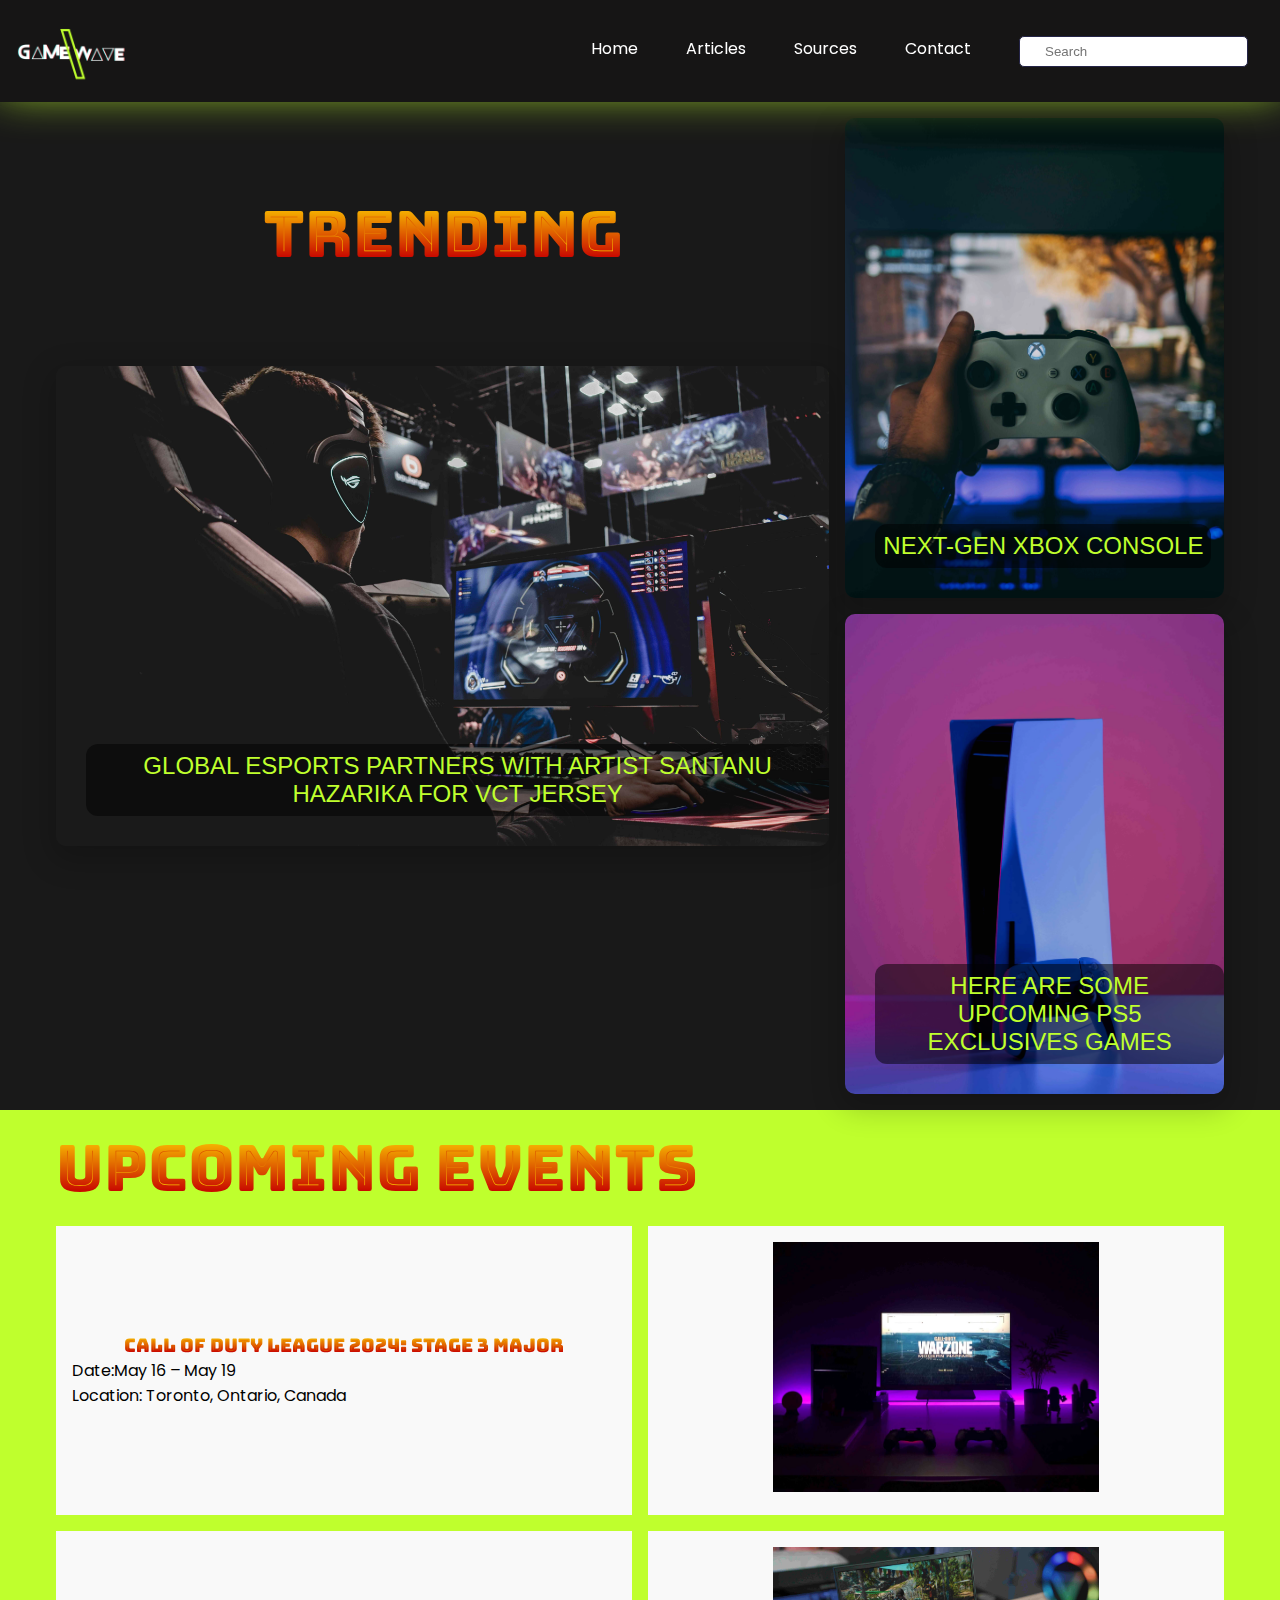
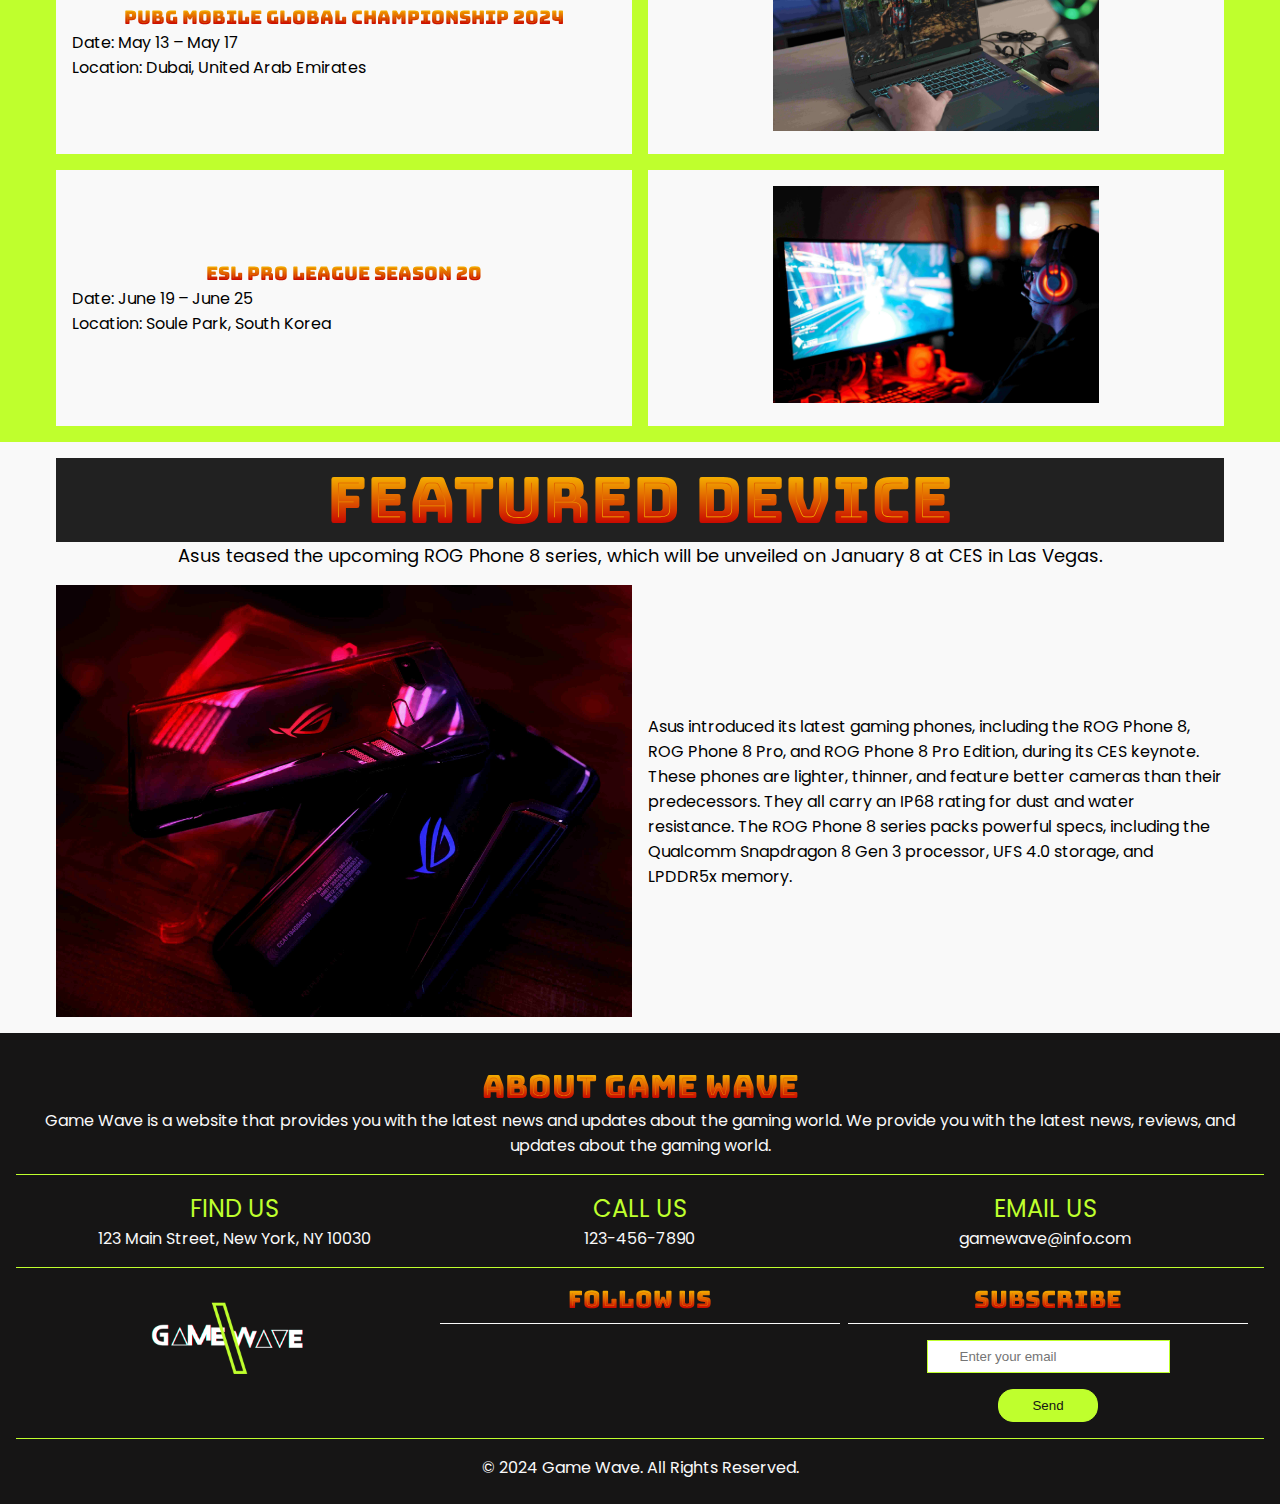
<file: index.html>
<!DOCTYPE html>
<html lang="en">
  <head>
    <meta charset="UTF-8" />
    <meta name="viewport" content="width=device-width, initial-scale=1.0" />
    <title>Game Wave</title>
    <link rel="icon" href="./Images/Game_Wave_Title_Logo.png" />
    <link rel="stylesheet" href="./style/style.css" />
    <link
      rel="stylesheet"
      href="https://cdnjs.cloudflare.com/ajax/libs/font-awesome/6.5.1/css/all.min.css"
      integrity="sha512-DTOQO9RWCH3ppGqcWaEA1BIZOC6xxalwEsw9c2QQeAIftl+Vegovlnee1c9QX4TctnWMn13TZye+giMm8e2LwA=="
      crossorigin="anonymous"
      referrerpolicy="no-referrer"
    />
  </head>
  <body>
    <!-------------------- HEADER -------------------->

    <header>
      <img src="./Images/Game_Wave_Logo.png" alt="Game Wave Logo" />
      <a id="hamBurger" href="javascript:void(0);" class="icon">
        <div class="mobil-toggle">
          <i class="fa-solid fa-bars"></i>
        </div>
      </a>
      <a id="closeHamBurger" href="javascript:void(0);" class="closeNav d-none">
        X
      </a>

      <!-------------------- NAVIGATION -------------------->

      <nav id="nav-bar" class="navBar openNavbar">
        <ul>
          <li><a href="./index.html">Home</a></li>
          <li><a href="./story.html">Articles</a></li>
          <li><a href="./sources.html">Sources</a></li>
          <li><a href="./contact.html">Contact</a></li>
          <li>
            <div class="searchBar">
              <i class="fa-solid fa-magnifying-glass searchIcon"></i>
              <input class="inputField" type="text" placeholder="Search" />
            </div>
          </li>
        </ul>
      </nav>
    </header>

    <!-------------------- HEADER END -------------------->

    <!-------------------- MAIN -------------------->
    <main class="">
      <!-------------------- TRENDING SECTION -------------------->
      <div class="featureParent">
        <section class="featured-section container">
          <h2 class="trendingText">Trending</h2>
          <!-------------------- TRENDING SECTION RIGHT UP -------------------->
          <div class="game_card">
            <img
              src="./Images/dimitris-chapsoulas-cQid5BJTOHE-unsplash.jpg"
              alt="x-box"
            />
            <div class="card-content">
              <h2>Next-Gen Xbox Console</h2>
              <p>
                Microsoft has confirmed that they are working on a
                next-generation Xbox console, marking the first official
                announcement since the court document leaks last year.
              </p>
              <a href="#" class="button">
                Find out more
                <span class="symbols-outlined"> &#8688; </span>
              </a>
            </div>
          </div>
          <!-------------------- TRENDING SECTION RIGHT UP END -------------------->
          <!-------------------- TRENDING SECTION LEFT CENTER -------------------->
          <div class="game_card">
            <img src="./Images/Global_Esports.jpg" alt="Global_Esports" />
            <div class="card-content">
              <h2>
                Global Esports partners with artist Santanu Hazarika for VCT
                jersey
              </h2>
              <p>
                Global Esports, a prominent esports organization, has
                collaborated with artist Santanu Hazarika to design their
                Valorant Champions Tour (VCT) jersey.
              </p>
              <a href="#" class="button">
                Find out more
                <span class="symbols-outlined"> &#8688; </span>
              </a>
            </div>
          </div>
          <!-------------------- TRENDING SECTION LEFT CENTER END -------------------->
          <!-------------------- TRENDING SECTION RIGHT DOWN -------------------->
          <div class="game_card">
            <img src="./Images/PS5.jpg" alt="PS5" />
            <div class="card-content">
              <h2>Here are some upcoming PS5 exclusives Games</h2>
              <p>
                Sony has announced a number of new games that will be exclusive
                to the PlayStation 5. Some of the games include Rise of the
                Ronin, Stellar Blade, and more.
              </p>
              <a href="#" class="button">
                Find out more
                <span class="symbols-outlined"> &#8688; </span>
              </a>
            </div>
          </div>
          <!-------------------- TRENDING SECTION RIGHT DOWN END -------------------->
        </section>
      </div>
      <!-------------------- TRENDING SECTION END -------------------->
      <!-------------------- UPCOMING EVENTS -------------------->
      <div class="upcomingParent">
        <section class="upcomingEvent container">
          <h2>Upcoming Events</h2>
          <!-------------------- UPCOMING EVENT 1 -------------------->
          <article>
            <div>
              <h3>Call of Duty League 2024: Stage 3 Major</h3>
              <p>Date:May 16 – May 19</p>
              <p>Location: Toronto, Ontario, Canada</p>
            </div>
            <div class="upcomingImg">
              <img src="./Images/Call_of_Duty.jpg" alt="C.O.D." />
            </div>
          </article>
          <!-------------------- UPCOMING EVENT 1 END -------------------->
          <!-------------------- UPCOMING EVENT 2 -------------------->
          <article>
            <div>
              <h3>PUBG Mobile Global Championship 2024</h3>
              <p>Date: May 13 – May 17</p>
              <p>Location: Dubai, United Arab Emirates</p>
            </div>
            <div class="upcomingImg">
              <img src="./Images/Pbg.jpg" alt="PUBG" />
            </div>
          </article>
          <!-------------------- UPCOMING EVENT 2 END -------------------->
          <!-------------------- UPCOMING EVENT 3 -------------------->
          <article>
            <div>
              <h3>ESL Pro League Season 20</h3>
              <p>Date: June 19 – June 25</p>
              <p>Location: Soule Park, South Korea</p>
            </div>
            <div class="upcomingImg">
              <img src="./Images/Tournament.jpg" alt="ESL" />
            </div>
          </article>
          <!-------------------- UPCOMING EVENT 3 END -------------------->
        </section>
      </div>
      <!-------------------- UPCOMING EVENTS END -------------------->
      <!-------------------- FEATURED DEVICE -------------------->
      <div class="topratedParent">
        <section class="container">
          <div class="topRated-heading">
            <h2>Featured Device</h2>
            <span
              >Asus teased the upcoming ROG Phone 8 series, which will be
              unveiled on January 8 at CES in Las Vegas.</span
            >
          </div>
          <div class="topRated_section">
            <img src="./Images/Rog.jpg" alt="Rog" />
            <p>
              Asus introduced its latest gaming phones, including the ROG Phone
              8, ROG Phone 8 Pro, and ROG Phone 8 Pro Edition, during its CES
              keynote. These phones are lighter, thinner, and feature better
              cameras than their predecessors. They all carry an IP68 rating for
              dust and water resistance. The ROG Phone 8 series packs powerful
              specs, including the Qualcomm Snapdragon 8 Gen 3 processor, UFS
              4.0 storage, and LPDDR5x memory.
            </p>
          </div>
        </section>
      </div>
      <!-------------------- FEATURED DEVICE END -------------------->
    </main>
    <!-------------------- MAIN END -------------------->

    <!-------------------- FOOTER -------------------->
    <footer>
      <div class="footer-content">
        <!-------------------- FOOTER ABOUT US -------------------->
        <div class="footer-content-about">
          <h4>About Game Wave</h4>
          <p>
            Game Wave is a website that provides you with the latest news and
            updates about the gaming world. We provide you with the latest news,
            reviews, and updates about the gaming world.
          </p>
        </div>
        <!-------------------- FOOTER ABOUT US END -------------------->
        <!-------------------- FOOTER CONTENT LINK -------------------->
        <div class="footer-content-link">
          <!-------------------- FOOTER CONTENT LINK LOCATION -------------------->
          <div class="footer-location">
            <div class="footer-content-link-icon">
              <a href="" aria-label="location">
                <i class="fa-solid fa-location-dot" aria-hidden="true"></i>
                FIND US
              </a>
            </div>
            <p>123 Main Street, New York, NY 10030</p>
          </div>
          <!-------------------- FOOTER CONTENT LINK LOCATION END -------------------->
          <!-------------------- FOOTER CONTENT LINK PHONE -------------------->
          <div class="footer-phone">
            <div class="footer-content-link-icon">
              <a href="" aria-label="phone">
                <i class="fa-solid fa-phone" aria-hidden="true"></i>
                CALL US
              </a>
            </div>
            <p>123-456-7890</p>
          </div>
          <!-------------------- FOOTER CONTENT LINK PHONE END -------------------->
          <!-------------------- FOOTER CONTENT LINK EMAIL -------------------->
          <div class="footer-email">
            <div class="footer-content-link-icon">
              <a href="" aria-label="email">
                <i class="fa-solid fa-envelope" aria-hidden="true"></i>
                EMAIL US
              </a>
            </div>
            <p>gamewave@info.com</p>
          </div>
          <!-------------------- FOOTER CONTENT LINK EMAIL END -------------------->
        </div>
        <!-------------------- FOOTER CONTENT LINK END -------------------->
        <!-------------------- FOOTER SOCIAL -------------------->
        <div class="footer-content-final">
          <!-------------------- FOOTER LOGO -------------------->
          <div class="footer-logo">
            <img src="./Images/Game_Wave_Logo.png" alt="Game Wave Logo" />
          </div>
          <!-------------------- FOOTER LOGO END -------------------->
          <!-------------------- FOOTER SOCIAL LINKS -------------------->
          <div class="footer-social">
            <h4 class="footer-social-text">Follow Us</h4>
            <ul class="social-list">
              <li>
                <a href="" aria-label="facebook"
                  ><i class="fa-brands fa-facebook" aria-hidden="true"></i
                ></a>
              </li>
              <li>
                <a href="" aria-label="twitter"
                  ><i class="fa-brands fa-twitter" aria-hidden="true"></i
                ></a>
              </li>
              <li>
                <a href="" aria-label="instagram"
                  ><i class="fa-brands fa-instagram" aria-hidden="true"></i
                ></a>
              </li>
              <li>
                <a href="" aria-label="youtube"
                  ><i class="fa-brands fa-youtube" aria-hidden="true"></i
                ></a>
              </li>
            </ul>
          </div>
          <!-------------------- FOOTER SOCIAL LINKS END -------------------->
          <!-------------------- FOOTER SUBSCRIBE -------------------->
          <div class="footer-subscribe">
            <h4 class="footer-subscribe-text">Subscribe</h4>
            <!-------------------- FOOTER SUBSCRIBE INPUT SECTION -------------------->
            <div class="subscribe-section">
              <input type="email" placeholder="Enter your email" />
              <span class="subscribe_icon">
                <i class="fa-brands fa-telegram"></i>
              </span>
            </div>
            <!-------------------- FOOTER SUBSCRIBE INPUT SECTION END -------------------->
            <!-------------------- FOOTER SUBSCRIBE BUTTON -------------------->
            <div class="subscribe-section-button">
              <input
                class="subscribe-section-button-input"
                type="submit"
                value="Send"
                id="button"
              />
            </div>
            <!-------------------- FOOTER SUBSCRIBE BUTTON END -------------------->
          </div>
          <!-------------------- FOOTER SUBSCRIBE END -------------------->
        </div>
        <!-------------------- FOOTER SOCIAL END -------------------->
        <!-------------------- FOOTER CREDIT -------------------->
        <div class="footer-credit">
          <p>&copy; 2024 Game Wave. All Rights Reserved.</p>
        </div>
        <!-------------------- FOOTER CREDIT END -------------------->
      </div>
    </footer>
    <!-------------------- FOOTER END -------------------->
    <script src="./index.js" defer></script>
  </body>
</html>
</file>
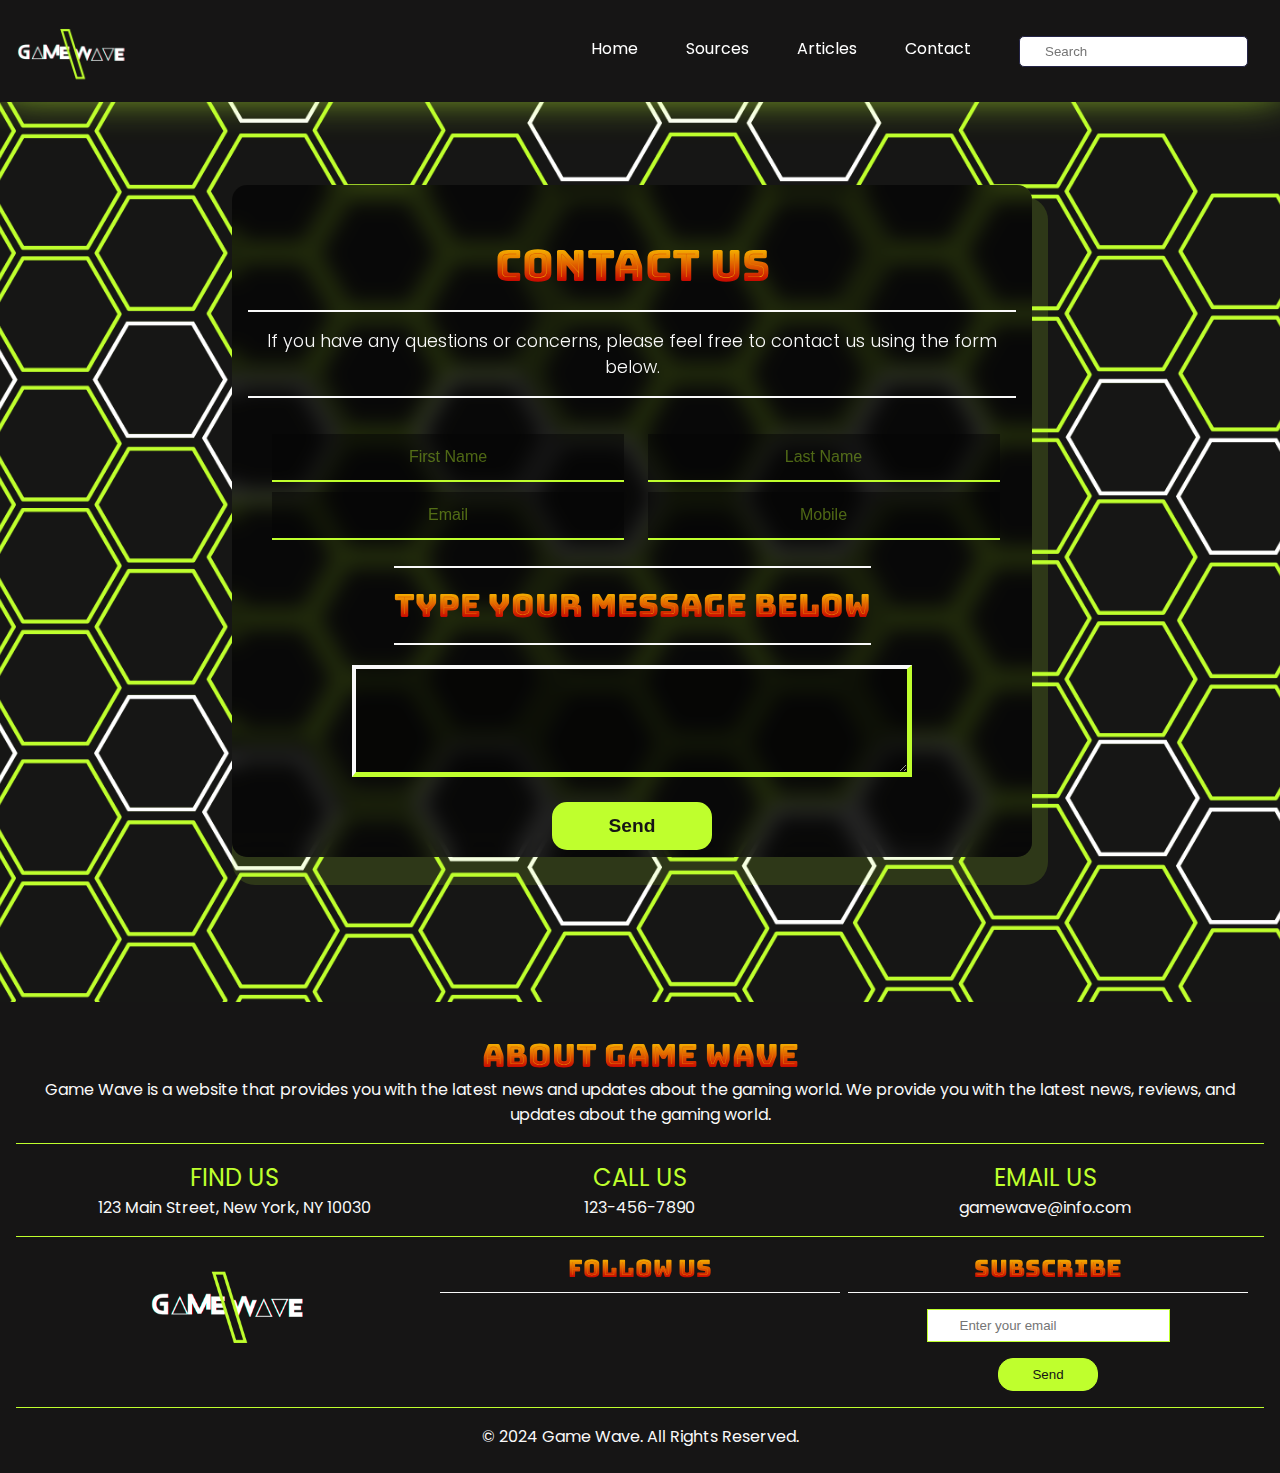
<file: contact.html>
<!DOCTYPE html>
<html lang="en">
  <head>
    <meta charset="UTF-8" />
    <meta name="viewport" content="width=device-width, initial-scale=1.0" />
    <title>Game Wave</title>
    <link rel="icon" href="./Images/Game_Wave_Title_Logo.png" />
    <link rel="stylesheet" href="./style/style.css" />
    <link
      rel="stylesheet"
      href="https://cdnjs.cloudflare.com/ajax/libs/font-awesome/6.5.1/css/all.min.css"
      integrity="sha512-DTOQO9RWCH3ppGqcWaEA1BIZOC6xxalwEsw9c2QQeAIftl+Vegovlnee1c9QX4TctnWMn13TZye+giMm8e2LwA=="
      crossorigin="anonymous"
      referrerpolicy="no-referrer"
    />
  </head>
  <body>

    <!-- Header -->
    <!-- Navigation bar -->
    <header>
      <img src="./Images/Game_Wave_Logo.png" alt="Game Wave Logo" />
      <a id="hamBurger" href="javascript:void(0);" class="icon">
        <div class="mobil-toggle">
          <i class="fa-solid fa-bars"></i>
        </div>
      </a>
      <a id="closeHamBurger" href="javascript:void(0);" class="closeNav d-none">
        X
      </a>
      <nav id="nav-bar" class="navBar openNavbar">
        <ul>
          <li><a href="./index.html">Home</a></li>
          <li><a href="./sources.html">Sources</a></li>
          <li><a href="./story.html">Articles</a></li>
          <li><a href="./contact.html">Contact</a></li>
          <li><div class="searchBar">
            <i class="fa-solid fa-magnifying-glass searchIcon"></i>
            <input class="inputField" type="text" placeholder="Search" />
          </div></li>
        </ul>
     </header>

    <!-- Contact Us -->
    <section class="contact">
      <div class="contact-container">
        <h2 class="contact-container-heading">Contact Us</h2>
        <p class="contact-container-paragraph">
          If you have any questions or concerns, please feel free to contact us
          using the form below.
        </p>
        <form class="contact-form">
          <input type="text" id="firstName" placeholder="First Name" required />
          <input type="text" id="lastName" placeholder="Last Name" required />
          <input type="email" id="email" placeholder="Email" required />
          <input type="text" id="mobile" placeholder="Mobile" required />
          <h4 class="contact-container-message-text">Type Your Message Below</h4>
          <textarea required></textarea>
          <input type="submit" value="Send" id="contact-us-button" />
        </form>
      </div>
    </section>
    <footer>
      <div class="footer-content">
        <div class="footer-content-about">
          <h4>About Game Wave</h4>
          <p>
            Game Wave is a website that provides you with the latest news and
            updates about the gaming world. We provide you with the latest news,
            reviews, and updates about the gaming world.
          </p>
        </div>
        <div class="footer-content-link">
          <div class="footer-location">
            <div class="footer-content-link-icon">
              <a href="" aria-label="location">
                <i class="fa-solid fa-location-dot" aria-hidden="true"
                  ></i
                >
                FIND US
              </a>
            </div>
            <p>123 Main Street, New York, NY 10030</p>
          </div>
          <div class="footer-phone">
            <div class="footer-content-link-icon">
              <a href="" aria-label="phone">
                <i class="fa-solid fa-phone" aria-hidden="true"></i>
                CALL US
              </a>
            </div>
            <p>123-456-7890</p>
          </div>
          <div class="footer-email">
            <div class="footer-content-link-icon">
              <a href="" aria-label="email">
                <i class="fa-solid fa-envelope" aria-hidden="true"></i>
                EMAIL US
              </a>
            </div>
            <p>gamewave@info.com</p>
          </div>
        </div>
        <div class="footer-content-final">
          <div class="footer-logo">
            <img src="./Images/Game_Wave_Logo.png" alt="Game Wave Logo" />
          </div>
          <div class="footer-social">
            <h4 class="footer-social-text">Follow Us</h4>
            <ul class="social-list">
              <li>
                <a href="" aria-label="facebook"
                  ><i class="fa-brands fa-facebook" aria-hidden="true"></i
                ></a>
              </li>
              <li>
                <a href="" aria-label="twitter"
                  ><i class="fa-brands fa-twitter" aria-hidden="true"></i
                ></a>
              </li>
              <li>
                <a href="" aria-label="instagram"
                  ><i class="fa-brands fa-instagram" aria-hidden="true"></i
                ></a>
              </li>
              <li>
                <a href="" aria-label="youtube"
                  ><i class="fa-brands fa-youtube" aria-hidden="true"></i
                ></a>
              </li>
            </ul>
          </div>
          <div class="footer-subscribe">
            <h4 class="footer-subscribe-text">Subscribe</h4>
            <div class="subscribe-section">
                <input type="email" placeholder="Enter your email" />
                <span class="subscribe_icon">
                    <i class="fa-brands fa-telegram"></i>
                </span>
            </div>
            <div class="subscribe-section-button">
                <input class="subscribe-section-button-input" type="submit" value="Send" id="button">                
          </div>
        </div>
        
      </div>
      <div class="footer-credit">
        <p> &copy; 2024 Game Wave. All Rights Reserved.</p>
      </div>
      </div>
    </footer>
  </body>
</html>
</file>
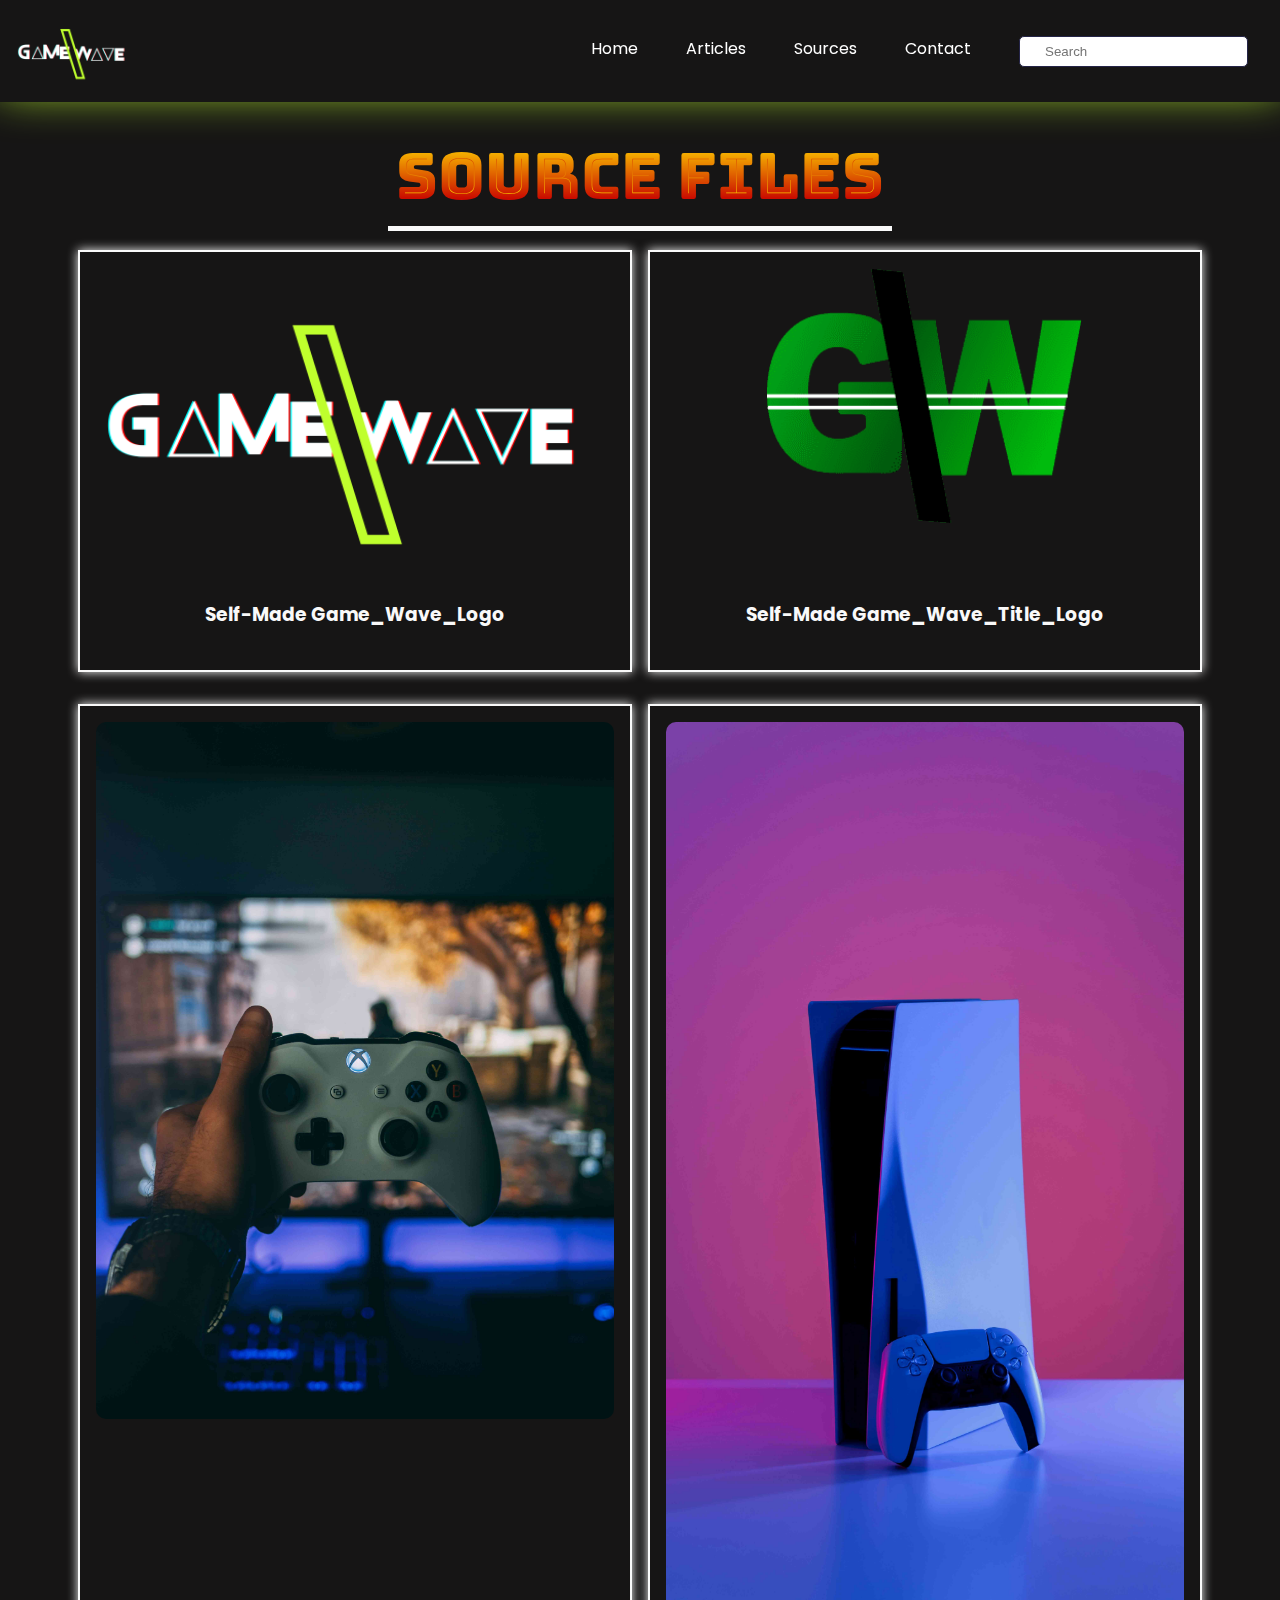
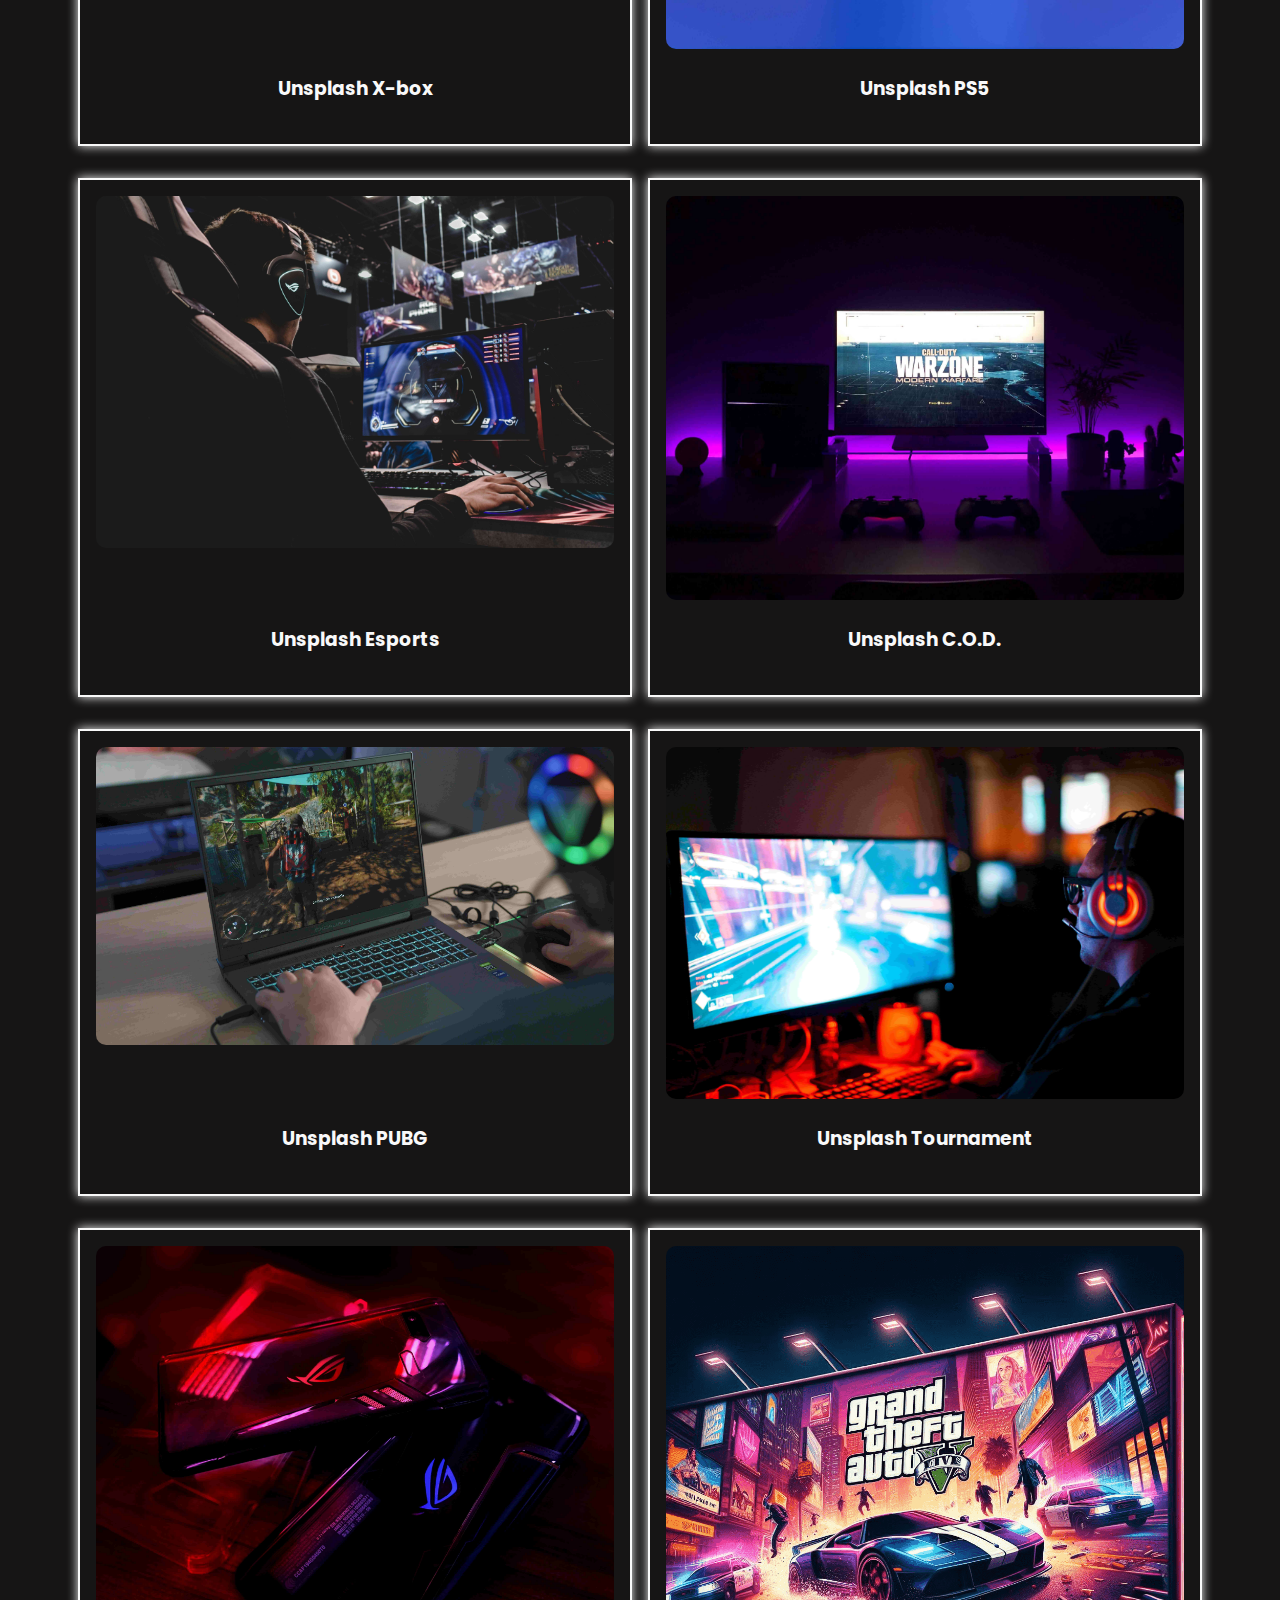
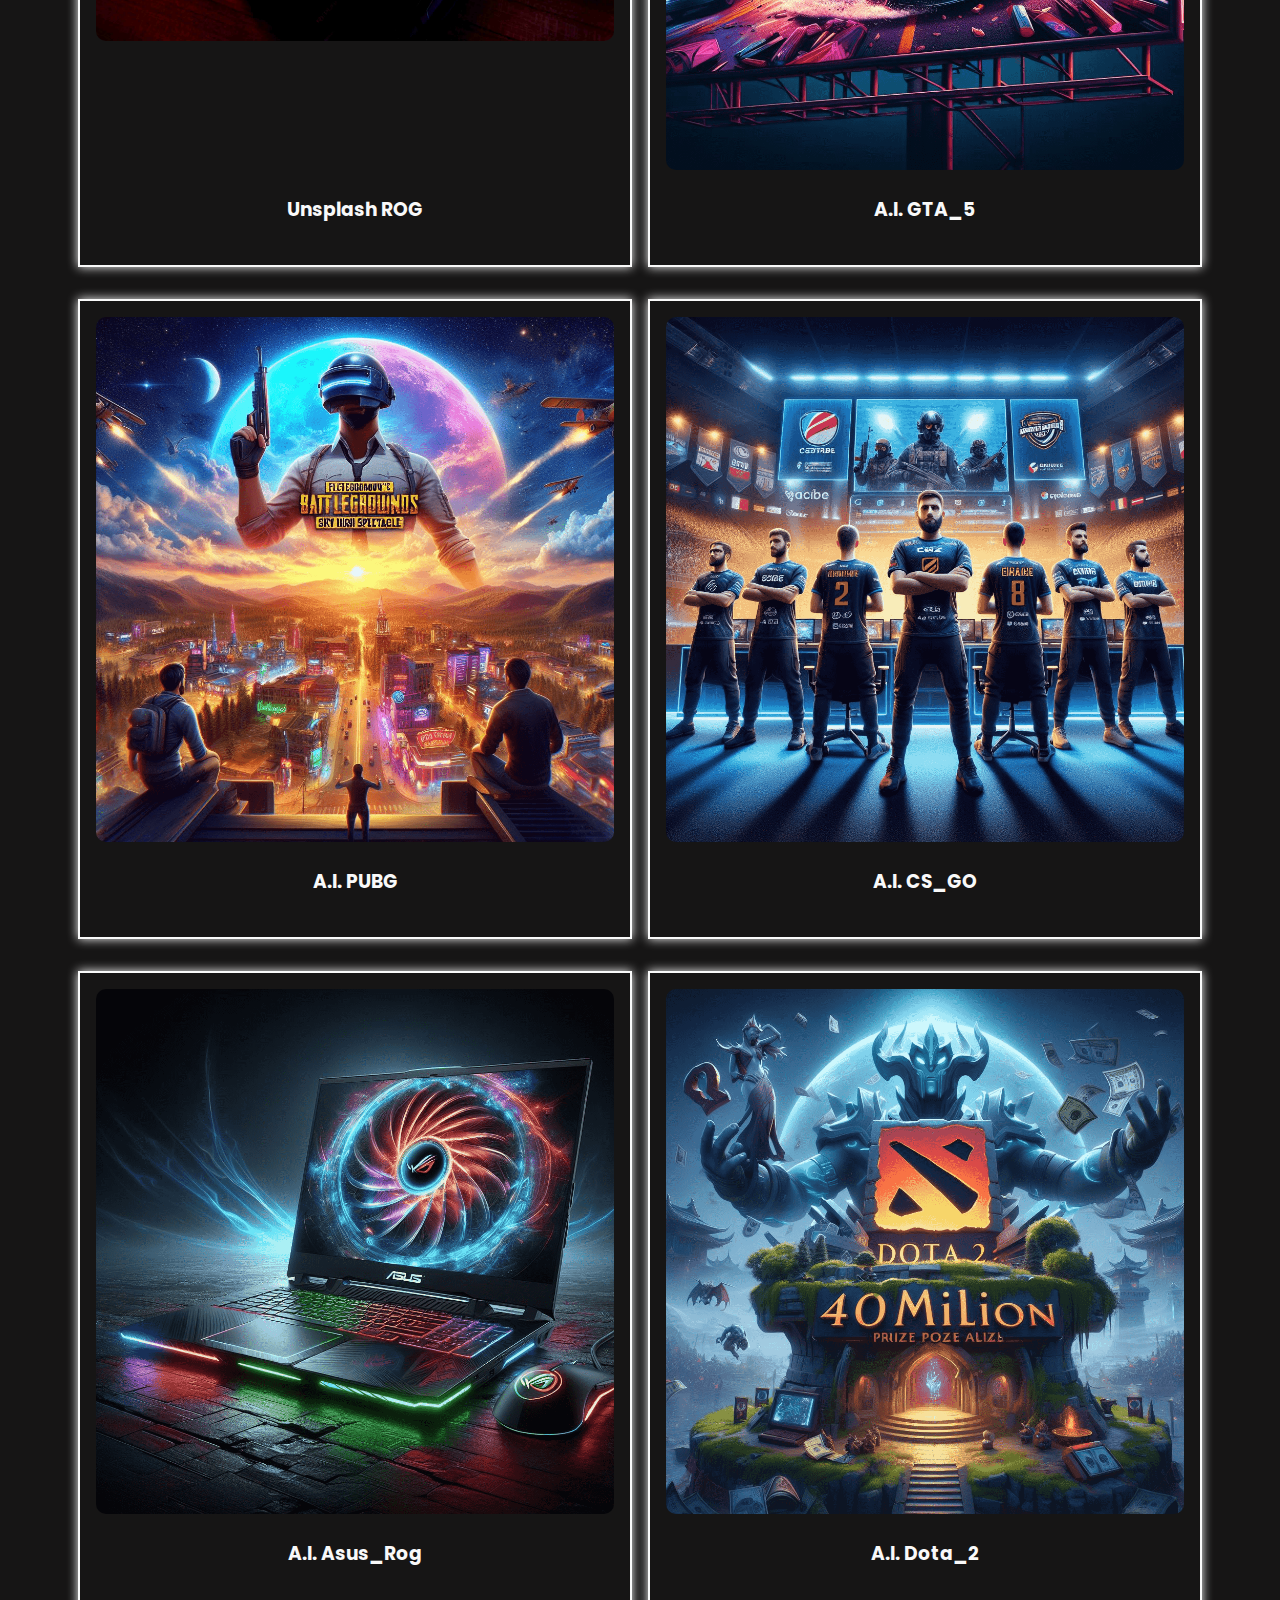
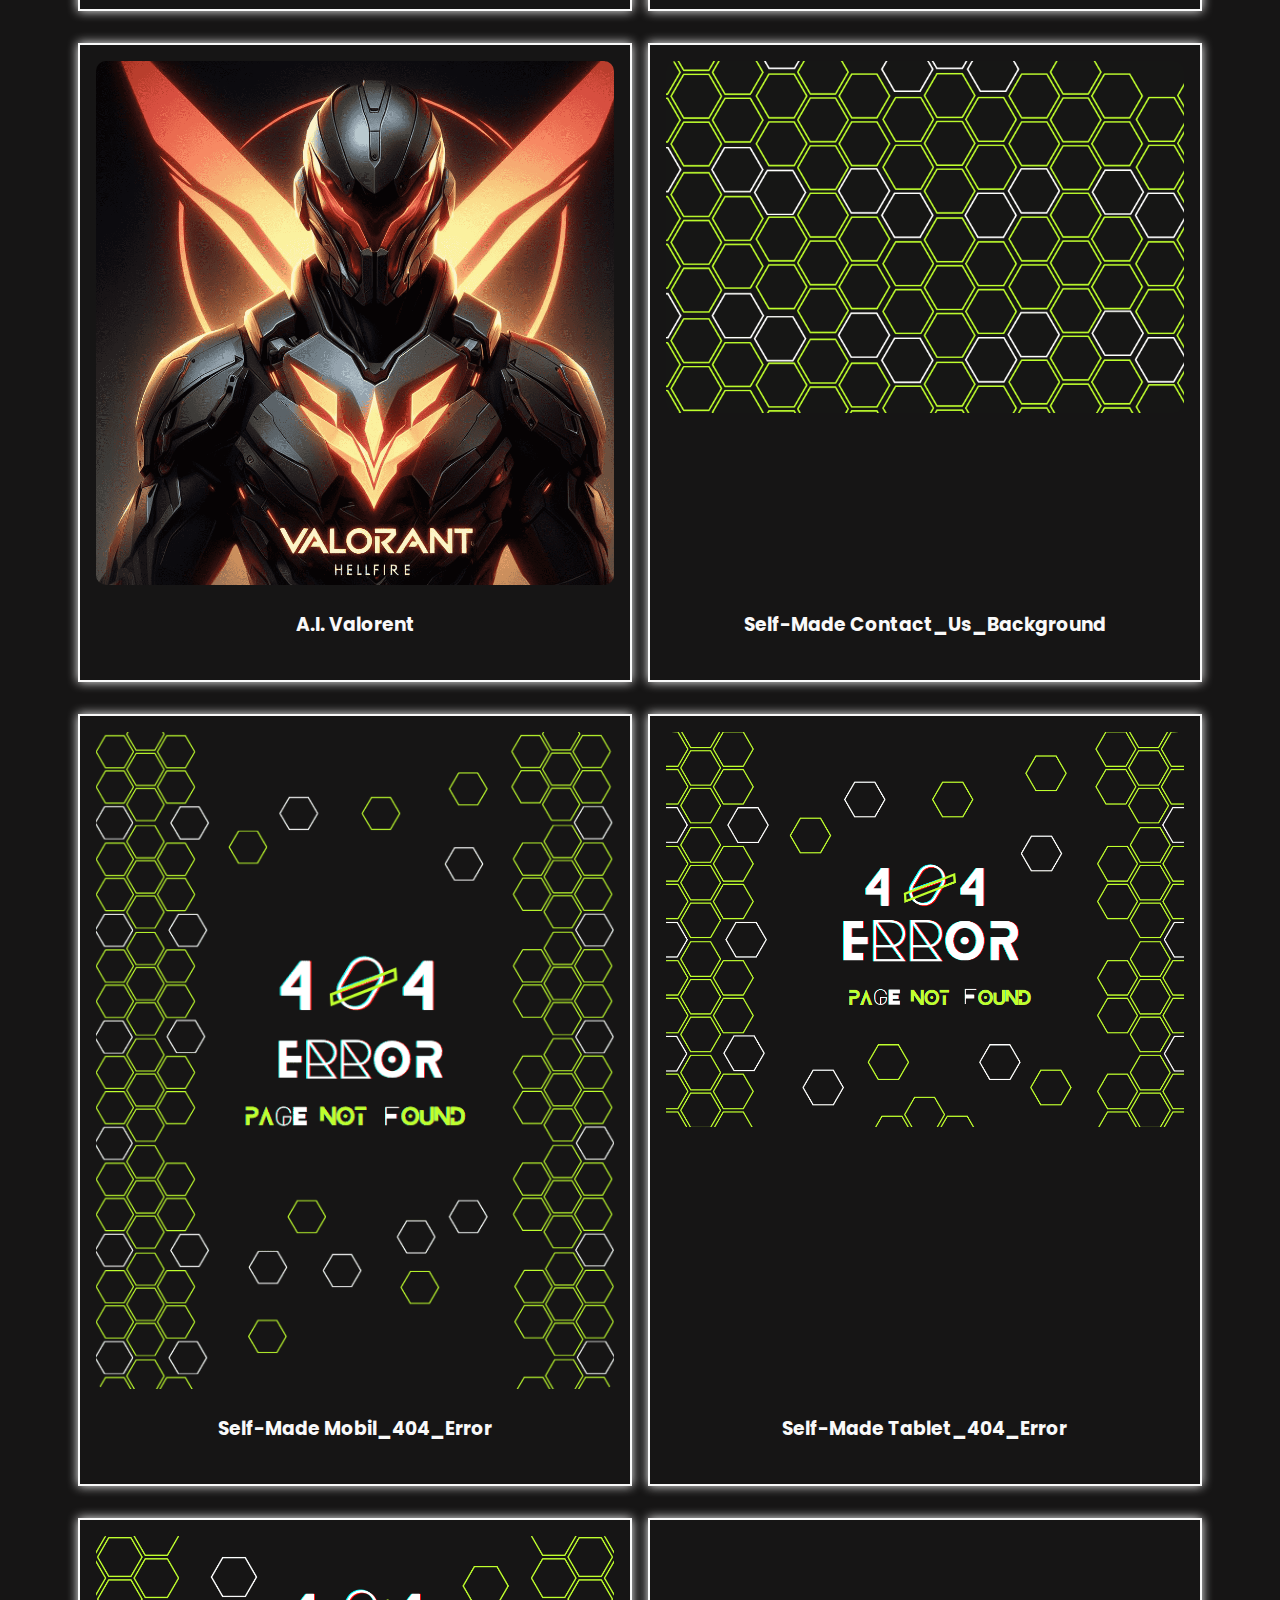
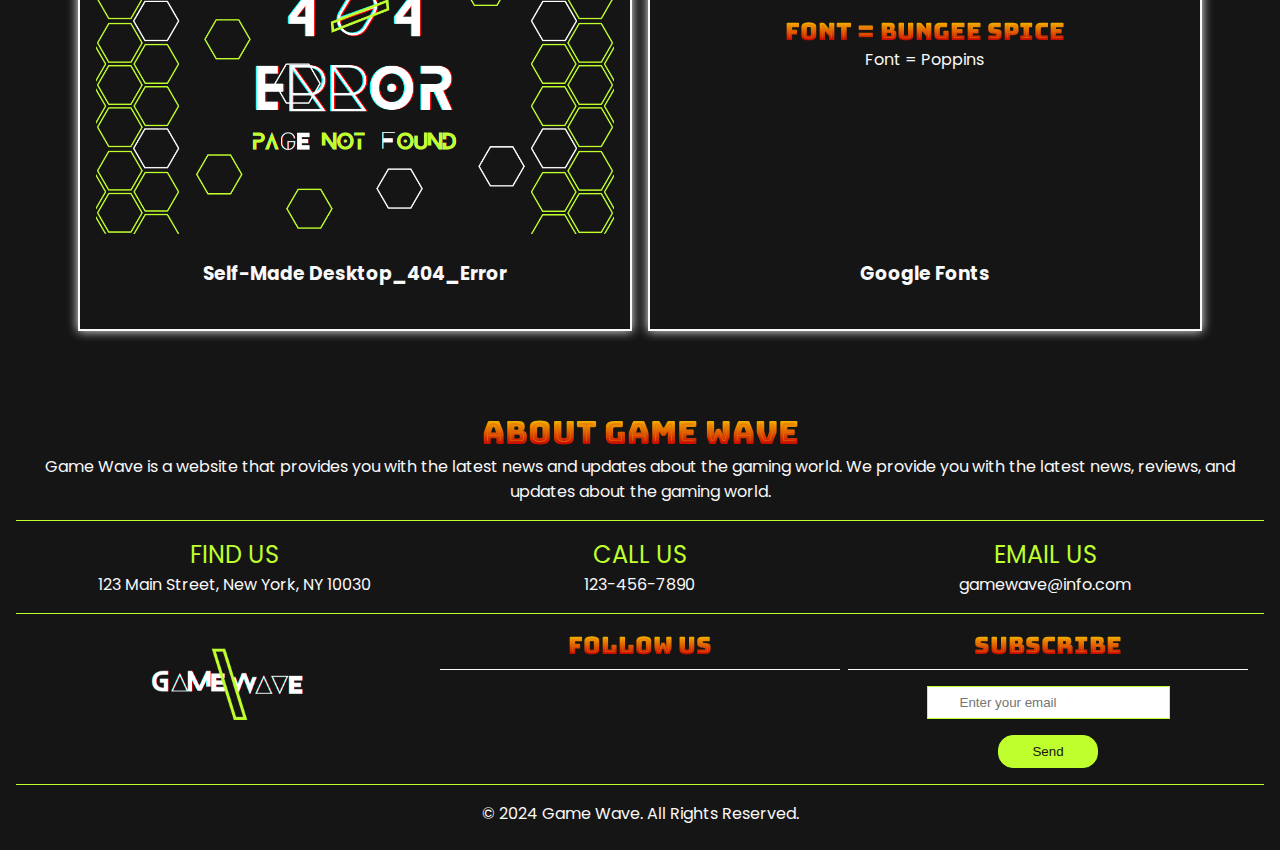
<file: sources.html>
<!DOCTYPE html>
<html lang="en">
  <head>
    <meta charset="UTF-8" />
    <meta name="viewport" content="width=device-width, initial-scale=1.0" />
    <title>Game Wave</title>
    <link rel="icon" href="./Images/Game_Wave_Title_Logo.png" />
    <link rel="stylesheet" href="./style/style.css" />
    <link
      rel="stylesheet"
      href="https://cdnjs.cloudflare.com/ajax/libs/font-awesome/6.5.1/css/all.min.css"
      integrity="sha512-DTOQO9RWCH3ppGqcWaEA1BIZOC6xxalwEsw9c2QQeAIftl+Vegovlnee1c9QX4TctnWMn13TZye+giMm8e2LwA=="
      crossorigin="anonymous"
      referrerpolicy="no-referrer"
    />
  </head>
  <body>
    <header>
      <img src="./Images/Game_Wave_Logo.png" alt="Game Wave Logo" />
      <a id="hamBurger" href="javascript:void(0);" class="icon">
        <div class="mobil-toggle">
          <i class="fa-solid fa-bars"></i>
        </div>
      </a>
      <a id="closeHamBurger" href="javascript:void(0);" class="closeNav d-none">
        X
      </a>
      <nav id="nav-bar" class="navBar openNavbar">
        <ul>
          <li><a href="./index.html">Home</a></li>          
          <li><a href="./story.html">Articles</a></li>
          <li><a href="./sources.html">Sources</a></li>
          <li><a href="./contact.html">Contact</a></li>
          <li><div class="searchBar">
            <i class="fa-solid fa-magnifying-glass searchIcon"></i>
            <input class="inputField" type="text" placeholder="Search" />
          </div></li>
        </ul>
     </header>
    <!-- Main Source Files -->

    <main class="source-container">
      <article class="source-heading">
        <h2>
          <span> Source Files</span>
        </h2>
      </article>

      <!-- Logos -->
      <section class="source-files">
        <article class="source-file-item">
          <div class="source-file-item-image">
            <img src="./Images/Game_Wave_Logo.png" alt="Game_Wave_Logo" />
          </div>
          <div class="source-file-item-link">
            <a href="#">
              <h3>Self-Made Game_Wave_Logo</h3>
            </a>
          </div>
        </article>
        <article class="source-file-item">
          <div class="source-file-item-image">
            <img src="./Images/Game_Wave_Title_Logo.png" alt="Game_Wave_Title_Logo" />
          </div>
          <div class="source-file-item-link">
            <a href="#">
              <h3>Self-Made Game_Wave_Title_Logo</h3>
            </a>
          </div>
        </article>



        <!-- Home Page Images -->
        <article class="source-file-item">
          <div class="source-file-item-image">
            <img src="./Images/dimitris-chapsoulas-cQid5BJTOHE-unsplash.jpg" alt="x-box" />
          </div>
          <div class="source-file-item-link">
            <a href="https://unsplash.com/photos/person-holding-white-xbox-one-controller-cQid5BJTOHE?utm_content=creditShareLink&utm_medium=referral&utm_source=unsplash">
              <h3>Unsplash X-box</h3>
            </a>
          </div>
        </article>
        <article class="source-file-item">
          <div class="source-file-item-image">
            <img src="./Images/PS5.jpg" alt="PS5" />
          </div>
          <div class="source-file-item-link">
            <a href="https://unsplash.com/photos/black-and-silver-electronic-device-caNzzoxls8Q?utm_content=creditShareLink&utm_medium=referral&utm_source=unsplash">
              <h3>Unsplash PS5</h3>
            </a>
          </div>
        </article>
        <article class="source-file-item">
          <div class="source-file-item-image">
            <img src="./Images/Global_Esports.jpg" alt="Esports" />
          </div>
          <div class="source-file-item-link">
            <a href="https://unsplash.com/photos/person-sitting-on-gaming-chair-while-playing-video-game-Mf23RF8xArY?utm_content=creditShareLink&utm_medium=referral&utm_source=unsplash">
              <h3>Unsplash Esports</h3>
            </a>
          </div>
        </article>        
        <article class="source-file-item">
          <div class="source-file-item-image">
            <img src="./Images/Call_of_Duty.jpg" alt="C.O.D." />
          </div>
          <div class="source-file-item-link">
            <a href="https://unsplash.com/photos/a-computer-screen-with-a-video-game-on-it-nmTm7knUnqs?utm_content=creditShareLink&utm_medium=referral&utm_source=unsplash">
              <h3>Unsplash C.O.D.</h3>
            </a>
          </div>
        </article>
        <article class="source-file-item">
          <div class="source-file-item-image">
            <img src="./Images/Pbg.jpg" alt="Contact_Us_Background" />
          </div>
          <div class="source-file-item-link">
            <a href="https://unsplash.com/photos/a-person-playing-a-video-game-on-a-laptop-auf3GwpVaOM?utm_content=creditShareLink&utm_medium=referral&utm_source=unsplash">
              <h3>Unsplash PUBG</h3>
            </a>
          </div>
        </article>
        <article class="source-file-item">
          <div class="source-file-item-image">
            <img src="./Images/Tournament.jpg" alt="Tournament" />
          </div>
          <div class="source-file-item-link">
            <a href="https://unsplash.com/photos/person-using-computer-playing-fps-game-EHLd2utEf68?utm_content=creditShareLink&utm_medium=referral&utm_source=unsplash">
              <h3>Unsplash Tournament</h3>
            </a>
          </div>
        </article>
        <article class="source-file-item">
          <div class="source-file-item-image">
            <img src="./Images/Rog.jpg" alt="Rog" />
          </div>
          <div class="source-file-item-link">
            <a href="https://unsplash.com/photos/black-android-smartphone-on-brown-wooden-table-h26_xb2dGvw?utm_content=creditShareLink&utm_medium=referral&utm_source=unsplash">
              <h3>Unsplash ROG</h3>
            </a>
          </div>
        </article>



        <!-- Article Page Images -->

        <article class="source-file-item">
          <div class="source-file-item-image">
            <img src="./Images/GTA_5.png" alt="GTA_5"/>
          </div>
          <div class="source-file-item-link">
            <a href="https://copilot.microsoft.com/images/create/gta-vi-gaming-banner/1-660fbc67f7e746048bdbfefb95a455ba?id=D7Du3d2qhowJuh57tcjaHw%3D%3D&view=detailv2&idpp=genimg&idpclose=1&thId=OIG3.orgUxFQsB.0AYrEQb0Na&lng=en-US&ineditshare=1" target="_blank">
              <h3>A.I. GTA_5</h3>
            </a>
          </div>
        </article>
        <article class="source-file-item">
          <div class="source-file-item-image">
            <img src="./Images/PUBG.png" alt="PUBG"/>
          </div>
          <div class="source-file-item-link">
            <a href="https://copilot.microsoft.com/images/create/visually-striking-and-attention-grabbing-realistic/1-660fcc61cde4466eb3bc7987b7eb1802?id=%2BEAdhTVyDswCz7iCPcLxLQ%3D%3D&view=detailv2&idpp=genimg&idpclose=1&thId=OIG2.HYSVWmYubDPuK4VwBsXl&lng=en-US&ineditshare=1" target="_blank">
              <h3>A.I. PUBG</h3>
            </a>
          </div>
        </article>
        <article class="source-file-item">
          <div class="source-file-item-image">
            <img src="./Images/CS_GO.png" alt="CS_GO"/>
          </div>
          <div class="source-file-item-link">
            <a href="https://copilot.microsoft.com/images/create/a-realistic-and-detailed-image-of-an-intense-live-/1-660fd077a26742c2bcf42451802c055a?id=qbKIEXc0SYbt6hqi%2BKPbjQ%3D%3D&view=detailv2&idpp=genimg&idpclose=1&thId=OIG4.aHSiEPmv7bas1RNs6jDv&lng=en-US&ineditshare=1" target="_blank">
              <h3>A.I. CS_GO</h3>
            </a>
          </div>
        </article>
        <article class="source-file-item">
          <div class="source-file-item-image">
            <img src="./Images/Asus_Rog.png" alt="Asus_Rog"/>
          </div>
          <div class="source-file-item-link">
            <a href="https://copilot.microsoft.com/images/create/a-realistic-image-showing-asus-rog-strix-g17-with-/1-660fd2aa5b704da68d391bebc291d8a7?id=X2sLcJ6fq05cU1LuCT790g%3D%3D&view=detailv2&idpp=genimg&idpclose=1&thId=OIG3.AOHNNhUz36ubN6Qkq3eR&lng=en-US&ineditshare=1" target="_blank">
              <h3>A.I. Asus_Rog</h3>
            </a>
          </div>
        </article>
        <article class="source-file-item">
          <div class="source-file-item-image">
            <img src="./Images/Dota_2.png" alt="Dota_2"/>
          </div>
          <div class="source-file-item-link">
            <a href="https://copilot.microsoft.com/images/create/a-realistic-image-of-a-dota-2-tournament-with-a-la/1-660fd843a38f4838aa690ffe079a16af?id=oqY3uwHFHOxAuQbljcHMJw%3D%3D&view=detailv2&idpp=genimg&idpclose=1&thId=OIG2.DixeweYhbSvDj9tj6K1q&lng=en-US&ineditshare=1" target="_blank">
              <h3>A.I. Dota_2</h3>
            </a>
          </div>
        </article>
        <article class="source-file-item">
          <div class="source-file-item-image">
            <img src="./Images/Valorent.png" alt="Valorent"/>
          </div>
          <div class="source-file-item-link">
            <a href="https://copilot.microsoft.com/images/create/a-realistic-image-of-valorant-hellfire-gala-suits-/1-660fdac241a44a7590501a9fbb096813?id=Tjwm3VHvsdnroWUwYOPt%2FQ%3D%3D&view=detailv2&idpp=genimg&idpclose=1&thId=OIG2.sJGH8W7wLj6MEPVuiAkn&lng=en-US&ineditshare=1" target="_blank">
              <h3>A.I. Valorent</h3>
            </a>
          </div>
        </article>
      











        <article class="source-file-item">
          <div class="source-file-item-image">
            <img src="./Images/Contect_us_background.png" alt="Contact_Us_Background" />
          </div>
          <div class="source-file-item-link">
            <a href="#">
              <h3>Self-Made Contact_Us_Background</h3>
            </a>
          </div>
        </article>
        <article class="source-file-item">
          <div class="source-file-item-image">
            <img src="./Images/Mobil_404_Error.png" alt="Mobil_404_Error" />
          </div>
          <div class="source-file-item-link">
            <a href="#">
              <h3>Self-Made Mobil_404_Error</h3>
            </a>
          </div>
        </article>
        <article class="source-file-item">
          <div class="source-file-item-image">
            <img src="./Images/Tablet_404_Error.png" alt="Tablet_404_Error" />
          </div>
          <div class="source-file-item-link">
            <a href="#">
              <h3>Self-Made Tablet_404_Error</h3>
            </a>
          </div>
        </article>
        <article class="source-file-item">
          <div class="source-file-item-image">
            <img src="./Images/Desktop_404_Error.png" alt="Desktop_404_Error" />
          </div>
          <div class="source-file-item-link">
            <a href="#">
              <h3>Self-Made Desktop_404_Error</h3>
            </a>
          </div>
        </article>
        
      </article>
      <article class="source-file-item">
        <div class="source-file-item-image">
          <div class="source-file-item-image-text">
            <h2>Font = Bungee Spice</h2>
            <p>Font = Poppins</p>
            </div>
        </div>
        <div class="source-file-item-link">
          <a href="#">
            <h3>Google Fonts</h3>
          </a>
        </div>
      </article>
      </section>
    </main>




    <!-- Footer Section -->
    <footer>
      <div class="footer-content">
        <div class="footer-content-about">
          <h4>About Game Wave</h4>
          <p>
            Game Wave is a website that provides you with the latest news and
            updates about the gaming world. We provide you with the latest news,
            reviews, and updates about the gaming world.
          </p>
        </div>
        <div class="footer-content-link">
          <div class="footer-location">
            <div class="footer-content-link-icon">
              <a href="" aria-label="location">
                <i class="fa-solid fa-location-dot" aria-hidden="true"
                  ></i
                >
                FIND US
              </a>
            </div>
            <p>123 Main Street, New York, NY 10030</p>
          </div>
          <div class="footer-phone">
            <div class="footer-content-link-icon">
              <a href="" aria-label="phone">
                <i class="fa-solid fa-phone" aria-hidden="true"></i>
                CALL US
              </a>
            </div>
            <p>123-456-7890</p>
          </div>
          <div class="footer-email">
            <div class="footer-content-link-icon">
              <a href="" aria-label="email">
                <i class="fa-solid fa-envelope" aria-hidden="true"></i>
                EMAIL US
              </a>
            </div>
            <p>gamewave@info.com</p>
          </div>
        </div>
        <div class="footer-content-final">
          <div class="footer-logo">
            <img src="./Images/Game_Wave_Logo.png" alt="Game Wave Logo" />
          </div>
          <div class="footer-social">
            <h4 class="footer-social-text">Follow Us</h4>
            <ul class="social-list">
              <li>
                <a href="" aria-label="facebook"
                  ><i class="fa-brands fa-facebook" aria-hidden="true"></i
                ></a>
              </li>
              <li>
                <a href="" aria-label="twitter"
                  ><i class="fa-brands fa-twitter" aria-hidden="true"></i
                ></a>
              </li>
              <li>
                <a href="" aria-label="instagram"
                  ><i class="fa-brands fa-instagram" aria-hidden="true"></i
                ></a>
              </li>
              <li>
                <a href="" aria-label="youtube"
                  ><i class="fa-brands fa-youtube" aria-hidden="true"></i
                ></a>
              </li>
            </ul>
          </div>
          <div class="footer-subscribe">
            <h4 class="footer-subscribe-text">Subscribe</h4>
            <div class="subscribe-section">
                <input type="email" placeholder="Enter your email" />
                <span class="subscribe_icon">
                    <i class="fa-brands fa-telegram"></i>
                </span>
            </div>
            <div class="subscribe-section-button">
                <input class="subscribe-section-button-input" type="submit" value="Send" id="button">                
          </div>
        </div>
        
      </div>
      <div class="footer-credit">
        <p> &copy; 2024 Game Wave. All Rights Reserved.</p>
      </div>
      </div>
    </footer>
  </body>
  <script src="./index.js"></script>
</html>
</file>
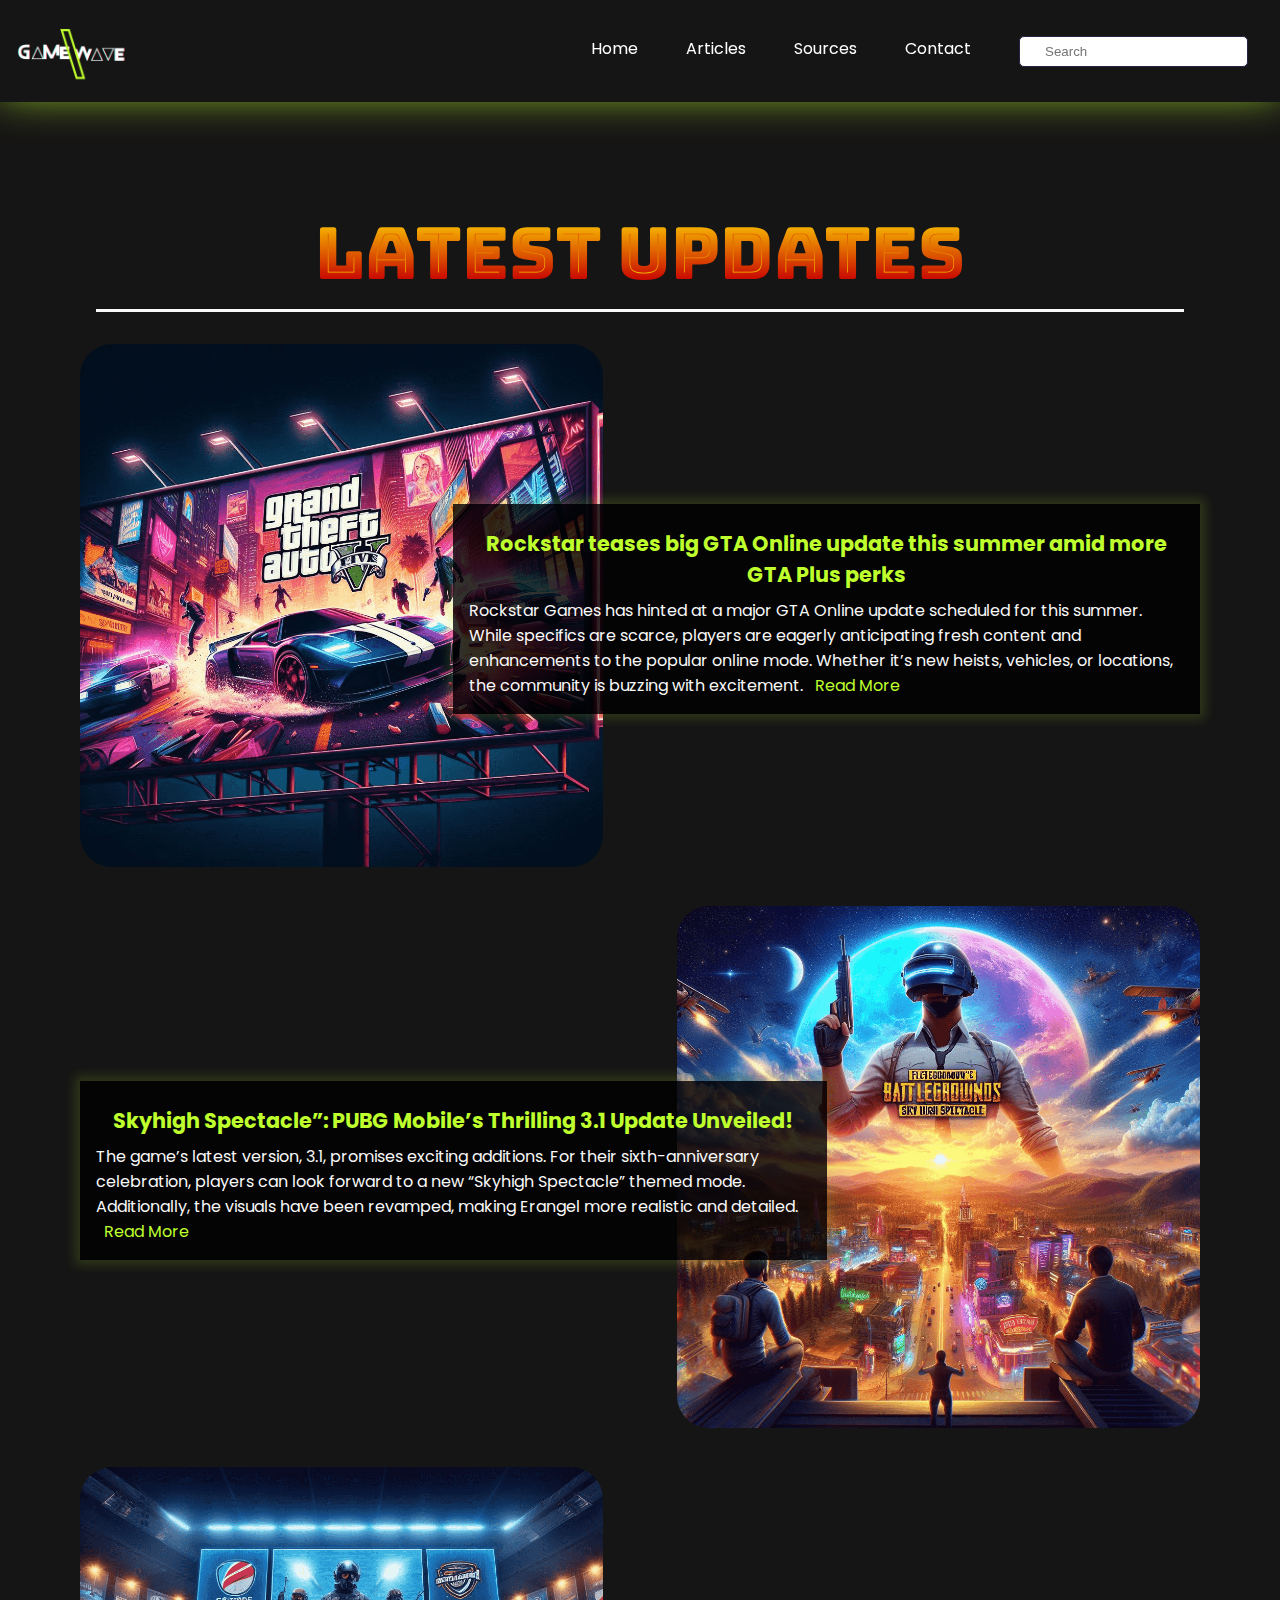
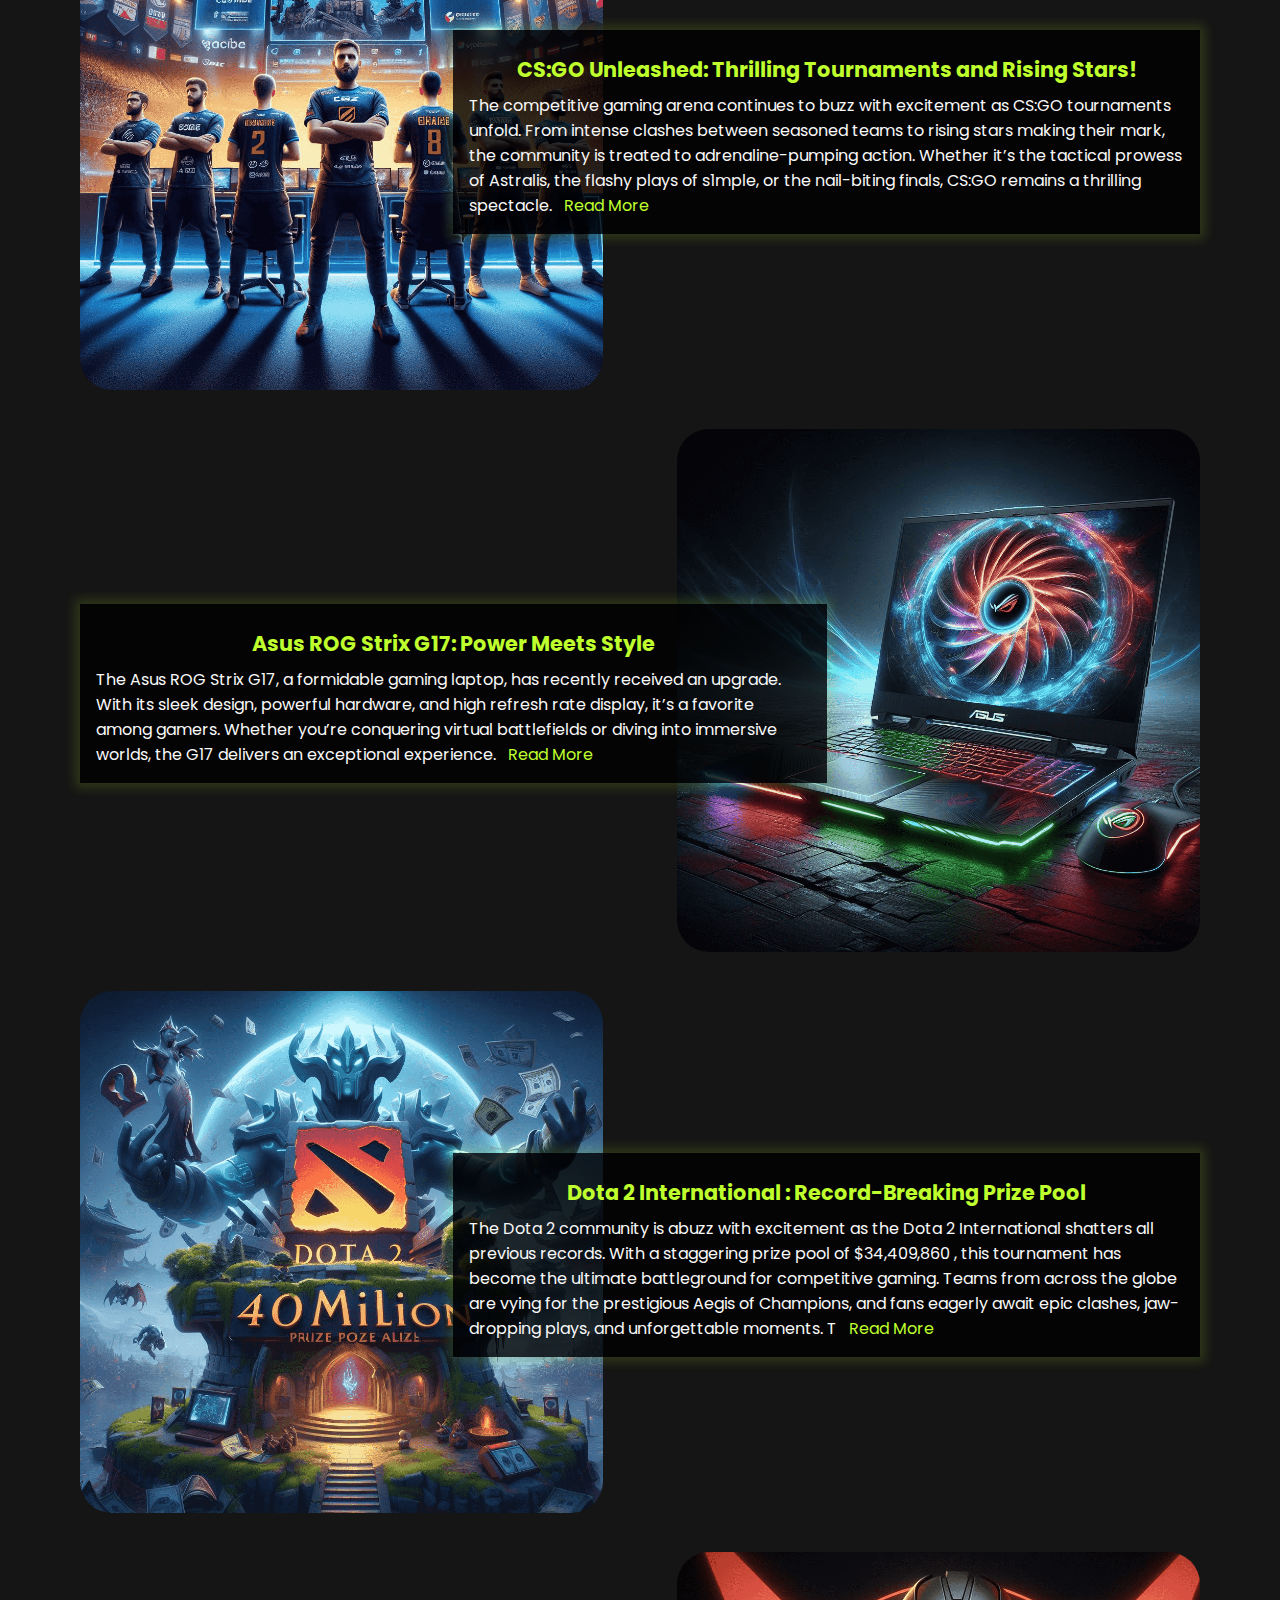
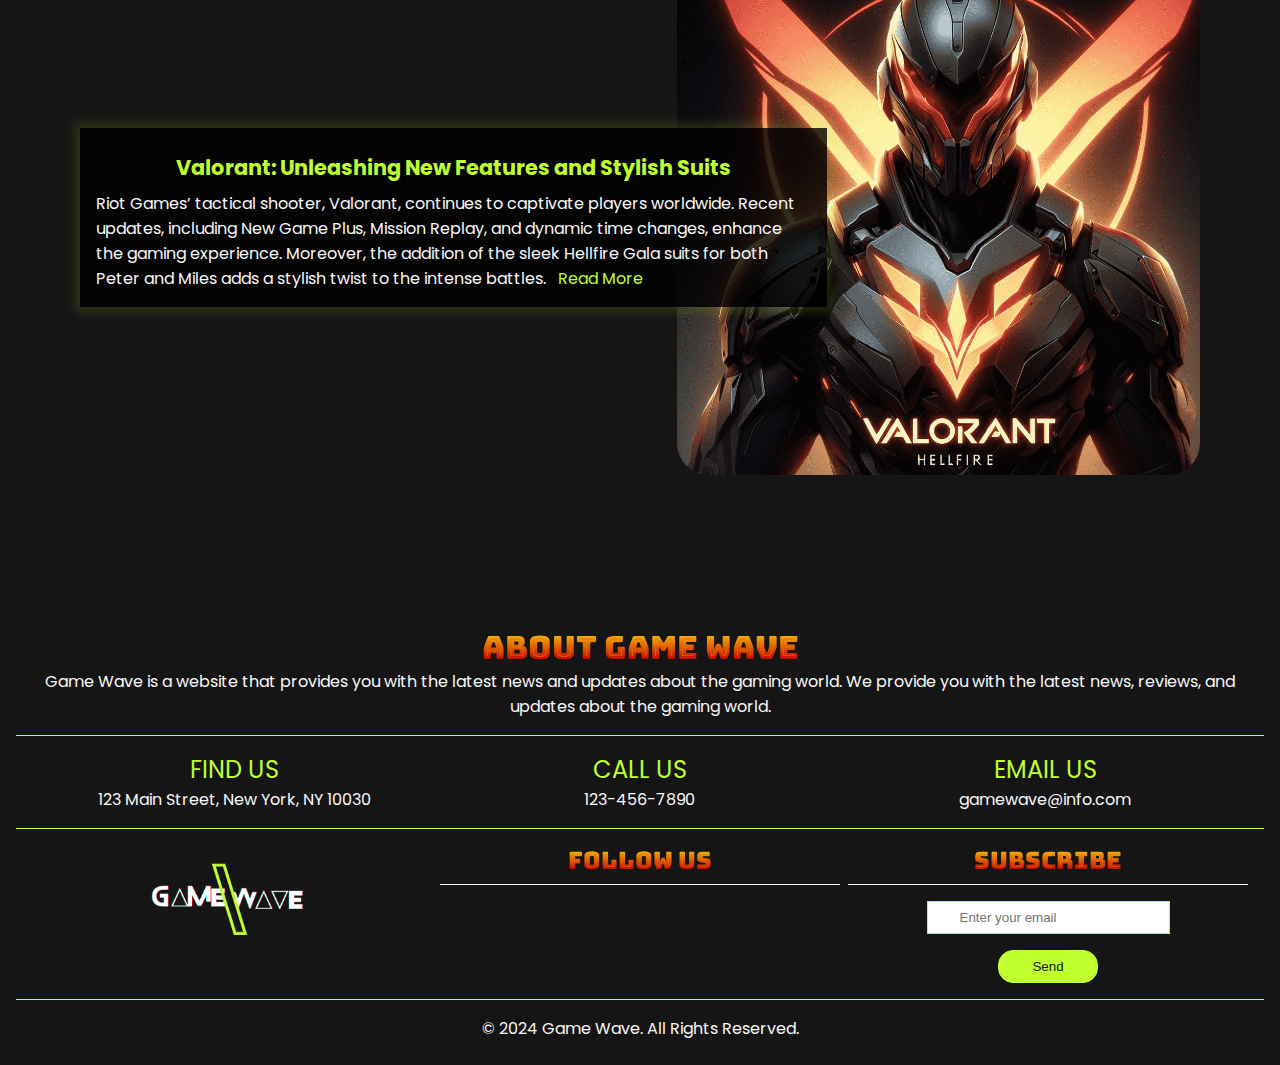
<file: story.html>
<!DOCTYPE html>
<html lang="en">
  <head>
    <meta charset="UTF-8" />
    <meta name="viewport" content="width=device-width, initial-scale=1.0" />
    <title>Game Wave</title>
    <link rel="icon" href="./Images/Game_Wave_Title_Logo.png" />
    <link rel="stylesheet" href="./style/style.css" />
    <link
      rel="stylesheet"
      href="https://cdnjs.cloudflare.com/ajax/libs/font-awesome/6.5.1/css/all.min.css"
      integrity="sha512-DTOQO9RWCH3ppGqcWaEA1BIZOC6xxalwEsw9c2QQeAIftl+Vegovlnee1c9QX4TctnWMn13TZye+giMm8e2LwA=="
      crossorigin="anonymous"
      referrerpolicy="no-referrer"
    />
  </head>
  <body>

    <header>
        <img src="./Images/Game_Wave_Logo.png" alt="Game Wave Logo" />
        <a id="hamBurger" href="javascript:void(0);" class="icon">
          <div class="mobil-toggle">
            <i class="fa-solid fa-bars"></i>
          </div>
        </a>
        <a id="closeHamBurger" href="javascript:void(0);" class="closeNav d-none">
          X
        </a>
        <nav id="nav-bar" class="navBar openNavbar">
          <ul>
            <li><a href="./index.html">Home</a></li>          
            <li><a href="./story.html">Articles</a></li>
            <li><a href="./sources.html">Sources</a></li>
            <li><a href="./contact.html">Contact</a></li>
            <li><div class="searchBar">
              <i class="fa-solid fa-magnifying-glass searchIcon"></i>
              <input class="inputField" type="text" placeholder="Search" />
            </div></li>
          </ul>
       </header>
    <!-- Article Page -->
    <main class="article-page">

        <div class="article-page-heading">
            <h2><span>Latest Updates</span></h2>
        </div>

        <section class="article-page-sections-left">
            <div class="article-page-sections-image">
                <img src="./Images/GTA_5.png" alt="GTA_5">
            </div>
            <div class="article-page-sections-text">
                <h3>
                    Rockstar teases big GTA Online update this summer amid more GTA Plus perks
                </h3>
                <p>
                    Rockstar Games has hinted at a major GTA Online update scheduled for this summer. While specifics are scarce, players are eagerly anticipating fresh content and enhancements to the popular online mode. Whether it’s new heists, vehicles, or locations, the community is buzzing with excitement.
                    <a href="#" target="_blank">Read More</a>
                </p>
            </div>
        </section>

        <section class="article-page-sections-right">
            <div class="article-page-sections-image">
                <img src="./Images/PUBG.png" alt="PUBG">
            </div>
            <div class="article-page-sections-text">
                <h3>
                    Skyhigh Spectacle”: PUBG Mobile’s Thrilling 3.1 Update Unveiled!
                </h3>
                <p>
                    The game’s latest version, 3.1, promises exciting additions. For their sixth-anniversary celebration, players can look forward to a new “Skyhigh Spectacle” themed mode. Additionally, the visuals have been revamped, making Erangel more realistic and detailed. 
                    <a href="#" target="_blank">Read More</a>
                </p>
            </div>
        </section>

        <section class="article-page-sections-left">
            <div class="article-page-sections-image">
                <img src="./Images/CS_GO.png" alt="CS:GO">
            </div>
            <div class="article-page-sections-text">
                <h3>
                    CS:GO Unleashed: Thrilling Tournaments and Rising Stars!
                </h3>
                <p>
                    The competitive gaming arena continues to buzz with excitement as CS:GO tournaments unfold. From intense clashes between seasoned teams to rising stars making their mark, the community is treated to adrenaline-pumping action. Whether it’s the tactical prowess of Astralis, the flashy plays of s1mple, or the nail-biting finals, CS:GO remains a thrilling spectacle.
                    <a href="#" target="_blank">Read More</a>
                </p>
            </div>
        </section>

        <section class="article-page-sections-right">
            <div class="article-page-sections-image">
                <img src="./Images/Asus_Rog.png" alt="Asus_Rog_G17">
            </div>
            <div class="article-page-sections-text">
                <h3>
                    Asus ROG Strix G17: Power Meets Style
                </h3>
                <p>
                    The Asus ROG Strix G17, a formidable gaming laptop, has recently received an upgrade. With its sleek design, powerful hardware, and high refresh rate display, it’s a favorite among gamers. Whether you’re conquering virtual battlefields or diving into immersive worlds, the G17 delivers an exceptional experience.
                    <a href="#" target="_blank">Read More</a>
                </p>
            </div>
        </section>

        <section class="article-page-sections-left">
            <div class="article-page-sections-image">
                <img src="./Images/Dota_2.png" alt="Dota_2">
            </div>
            <div class="article-page-sections-text">
                <h3>
                    Dota 2 International : Record-Breaking Prize Pool
                </h3>
                <p>
                    The Dota 2 community is abuzz with excitement as the Dota 2 International shatters all previous records. With a staggering prize pool of $34,409,860 , this tournament has become the ultimate battleground for competitive gaming. Teams from across the globe are vying for the prestigious Aegis of Champions, and fans eagerly await epic clashes, jaw-dropping plays, and unforgettable moments. T
                    <a href="#" target="_blank">Read More</a>
                    
                </p>
            </div>
        </section>

        <section class="article-page-sections-right">
            <div class="article-page-sections-image">
                <img src="./Images/Valorent.png" alt="Valorant">
            </div>
            <div class="article-page-sections-text">
                <h3>
                    Valorant: Unleashing New Features and Stylish Suits
                </h3>
                <p>
                    Riot Games’ tactical shooter, Valorant, continues to captivate players worldwide. Recent updates, including New Game Plus, Mission Replay, and dynamic time changes, enhance the gaming experience. Moreover, the addition of the sleek Hellfire Gala suits for both Peter and Miles adds a stylish twist to the intense battles. 
                    <a href="#" target="_blank">Read More</a>
                </p>
            </div>
        </section>

    </main>


    <footer>
        <div class="footer-content">
          <div class="footer-content-about">
            <h4>About Game Wave</h4>
            <p>
              Game Wave is a website that provides you with the latest news and
              updates about the gaming world. We provide you with the latest news,
              reviews, and updates about the gaming world.
            </p>
          </div>
          <div class="footer-content-link">
            <div class="footer-location">
              <div class="footer-content-link-icon">
                <a href="" aria-label="location">
                  <i class="fa-solid fa-location-dot" aria-hidden="true"
                    ></i
                  >
                  FIND US
                </a>
              </div>
              <p>123 Main Street, New York, NY 10030</p>
            </div>
            <div class="footer-phone">
              <div class="footer-content-link-icon">
                <a href="" aria-label="phone">
                  <i class="fa-solid fa-phone" aria-hidden="true"></i>
                  CALL US
                </a>
              </div>
              <p>123-456-7890</p>
            </div>
            <div class="footer-email">
              <div class="footer-content-link-icon">
                <a href="" aria-label="email">
                  <i class="fa-solid fa-envelope" aria-hidden="true"></i>
                  EMAIL US
                </a>
              </div>
              <p>gamewave@info.com</p>
            </div>
          </div>
          <div class="footer-content-final">
            <div class="footer-logo">
              <img src="./Images/Game_Wave_Logo.png" alt="Game Wave Logo" />
            </div>
            <div class="footer-social">
              <h4 class="footer-social-text">Follow Us</h4>
              <ul class="social-list">
                <li>
                  <a href="" aria-label="facebook"
                    ><i class="fa-brands fa-facebook" aria-hidden="true"></i
                  ></a>
                </li>
                <li>
                  <a href="" aria-label="twitter"
                    ><i class="fa-brands fa-twitter" aria-hidden="true"></i
                  ></a>
                </li>
                <li>
                  <a href="" aria-label="instagram"
                    ><i class="fa-brands fa-instagram" aria-hidden="true"></i
                  ></a>
                </li>
                <li>
                  <a href="" aria-label="youtube"
                    ><i class="fa-brands fa-youtube" aria-hidden="true"></i
                  ></a>
                </li>
              </ul>
            </div>
            <div class="footer-subscribe">
              <h4 class="footer-subscribe-text">Subscribe</h4>
              <div class="subscribe-section">
                  <input type="email" placeholder="Enter your email" />
                  <span class="subscribe_icon">
                      <i class="fa-brands fa-telegram"></i>
                  </span>
              </div>
              <div class="subscribe-section-button">
                  <input class="subscribe-section-button-input" type="submit" value="Send" id="button">                
            </div>
          </div>
          
        </div>
        <div class="footer-credit">
          <p> &copy; 2024 Game Wave. All Rights Reserved.</p>
        </div>
        </div>
      </footer>
  </body>
  <script src="./index.js" defer></script>
</html>
</file>
<file: style/style.css>
/* -----------------GLOBAL STYLES FOR THE WEBSITE----------------- */

/* Font = Poppins */
@import url("https://fonts.googleapis.com/css2?family=Poppins:ital,wght@0,100;0,200;0,300;0,400;0,500;0,600;0,700;0,800;0,900;1,100;1,200;1,300;1,400;1,500;1,600;1,700;1,800;1,900&display=swap");

/* Font = Bungee Spice */
@import url('https://fonts.googleapis.com/css2?family=Bungee+Spice&display=swap');

h1,
h2,
h3,
h4 {
  font-family: "Bungee Spice", sans-serif;
}

/* Variables */
:root {
  --bgblack: #212121;
  --white: #f9f9f9;
  --logoblack: #161515;
  --green: #bfff2d;
}

/* Reset */
* {
  margin: 0;
  padding: 0;
  box-sizing: border-box;
}
img {
  width: 100%;
  height: auto;
}

.d-none {
  display: none;
}
/* Body */
body {
  background-color: var(--bgblack);
  font-family: "Poppins", sans-serif;
}

/* Global Style */

a {
  text-decoration: none;
}

ul {
  list-style: none;
}

/* -----------------MOBILE FIRST APPROACH----------------- */
/****************** HEADER ******************/
header {
  position: sticky;
  top: 0;
  left: 0;
  width: 100%;
  z-index: 1000;
  background-color: var(--logoblack);
  padding: 1rem 0;
  display: flex;
  justify-content: space-between;
  padding: 1rem;
  align-items: center;
  box-shadow: 0 -12px 45px var(--green);
}
.navBar_active {
  position: fixed;
  width: 100%;
  height: 100vh;
  background-color: var(--logoblack);
  top: 0;
  left: 0;
  right: 0;
}
.mobil-toggle {
  padding: 10px 14px;
  background: #242447;
  border-radius: 10px;
  color: #ffff;
}
.navBar_active.openNavbar {
  -webkit-animation: openNavbar 0.5s cubic-bezier(0.25, 0.46, 0.45, 0.94) both;
  animation: openNavbar 0.5s cubic-bezier(0.25, 0.46, 0.45, 0.94) both;
}
@-webkit-keyframes openNavbar {
  0% {
    -webkit-transform: translateY(0);
    transform: translateY(0);
  }
  100% {
    -webkit-transform: translateY(100px);
    transform: translateY(100px);
  }
}
@keyframes openNavbar {
  0% {
    -webkit-transform: translateY(0);
    transform: translateY(0);
  }
  100% {
    -webkit-transform: translateY(100px);
    transform: translateY(100px);
  }
}

.navBar_active ul {
  padding: 2rem 1rem 1rem;
  text-align: center;
  list-style: none;
}
.navBar_active ul li {
  padding: 2rem 1rem 1rem;
  text-align: center;
  list-style: none;
}
.navBar_active ul li a {
  text-decoration: none;
  color: #ffffff;
  font-size: 2rem;
}
.navBar ul {
  list-style: none;
}
.navBar a {
  text-decoration: none;
  color: #ffffff;
}
.navBar ul li {
  list-style: none;
  padding: 1rem;
  /* border: 1px solid; */
}
.closeNav {
  position: absolute;
  top: 1rem;
  right: 1rem;
  font-size: 2rem;
  color: var(--green);
  cursor: pointer;
  z-index: 1;
}
.navBar {
  display: none;
}
.navBar ul {
  display: flex;
  gap: 1rem;
}
header img {
  width: auto;
  height: 70px;
  object-fit: contain;
  margin-right: auto;
  max-width: 100%;
}
.inputField {
  padding: 7px 25px;
  border: 1px solid #242447;
  border-radius: 5px;
  outline: none;
  background: #ffffff;
  color: #9494c7;
}
.searchBar {
  position: relative;
  color: #9494c7;
}
.searchIcon {
  position: absolute;
  top: 25%;
}
/************* HEADER END ************/

/****************** FOOTER ******************/

footer {
  background-color: var(--logoblack);
  color: var(--white);
  padding: 1rem;
}

.footer-content-about,
.footer-content-link,
.footer-content-final {
  border-bottom: 1px solid var(--green);
  padding: 1rem;
}

.footer-content-about h4 {
  color: var(--green);
  font-size: 1.5rem;
}

.footer-logo img {
  display: block;
  margin-left: auto;
  margin-right: auto;
  width: auto;
  height: 100px;
}

.footer-content-link-icon a {
  color: var(--green);
  font-size: 1.2rem;
  transition: all 0.2s ease-in-out;
}

.footer-content-link-icon a:hover {
  color: var(--white);
  text-shadow: var(--green) 1px 0 10px;
}

.footer-social-text,
.footer-subscribe-text {
  font-size: 1.5rem;
  text-align: center;
  color: var(--green);
  border-bottom: 1px solid var(--white);
}

.footer-social ul {
  display: grid;
  grid-template-columns: repeat(4, 1fr);
  padding: 1rem;
  list-style: none;
}

.footer-social ul li {
  text-align: center;
  padding: 1rem;
}

.footer-social a {
  color: var(--green);
  font-size: 1.5rem;
  transition: all 0.2s ease-in-out;
}

.footer-social a:hover {
  color: var(--white);
  text-shadow: var(--green) 1px 0 10px;
}

.subscribe-section {
  text-align: center;
  padding: 1rem;
}

.subscribe-section input {
  padding: 0.5rem 2rem;
  border: 1px solid var(--green);
  color: var(--logoblack);
}

.subscribe_icon {
  position: relative;
  right: 0.3rem;
  bottom: 0;
  top: 0.1rem;
  background-color: var(--logoblack);
  padding: 0.3rem 0.6rem;
  border: 1px solid var(--green);
  border-left: none;
}

.subscribe_icon:hover {
  background-color: var(--green);
  color: var(--logoblack);
}

.subscribe-section-button {
  display: none;
}

.footer-credit {
  text-align: center;
  padding: 1rem 1rem 0.5rem 1rem;
}
/******************* FOOTER END *************************/

/************* HOME MAIN SECTION *************/
.container {
  max-width: 1200px;
  padding: 1rem;
  margin: auto;
}
.trendingText {
  color: var(--white);
}
.topRated_section {
  display: grid;
  gap: 1rem;
}
.topratedParent {
  background-color: var(--white);
}
.topRated-heading {
  text-align: center;
}
.topRated-heading h2 {
  font-size: clamp(2rem, 5vw, 4rem);
  color: var(--green);
  background: var(--bgblack);
}
.topRated-heading span {
  font-size: large;
}
.card-content h2 {
  color: var(--green);
}
.upcomingParent {
  background-color: var(--green);
}
.featureParent {
  background-color: #0000003d;
}
main div section {
  display: grid;
  gap: 1rem;
  margin-top: 1rem;
}
section.featured-section {
  padding: 1rem;
}

.game_card {
  height: 30rem;
  border-radius: 10px;
  overflow: hidden;
  cursor: pointer;
  position: relative;
  color: rgb(240, 240, 240);
  box-shadow: 0 10px 30px 5px rgba(0, 0, 0, 0.2);

  img {
    position: absolute;
    object-fit: cover;
    width: 100%;
    height: 100%;
    top: 0;
    left: 0;
    opacity: 0.9;
    transition: opacity 0.2s ease-out;
    opacity: 1;
  }

  h2 {
    position: absolute;
    inset: auto auto 30px 30px;
    margin: 0;
    transition: inset 0.3s 0.3s ease-out;
    font-family: "Roboto Condensed", sans-serif;
    font-weight: normal;
    text-transform: uppercase;
    opacity: 1;
    inset: auto auto 220px 30px;
    font-weight: 800;
    display: block;
    background: rgba(0, 0, 0, 0.5);
    border-radius: 12px;
    padding: 0.5rem;
    text-align: center;
  }

  p,
  a {
    position: absolute;
    opacity: 0;
    max-width: 80%;
    transition: opacity 0.3s ease-out;
    opacity: 1;
  }

  p {
    inset: auto auto 80px 30px;
    opacity: 1;
  }

  a {
    inset: auto auto 40px 30px;
    color: inherit;
    text-decoration: none;
    opacity: 1;
  }

  &:hover h2 {
    inset: auto auto 220px 30px;
    transition: inset 0.3s ease-out;
  }

  &:hover p,
  &:hover a {
    opacity: 1;
    transition: opacity 0.5s 0.1s ease-in;
  }

  &:hover img {
    transition: opacity 0.3s ease-in;
    opacity: 2;
  }
}

.symbols-outlined {
  vertical-align: middle;
}
.upcomingEvent article {
  display: grid;
  gap: 1rem;
}
.upcomingEvent article div {
  background-color: var(--white);
  padding: 1rem;
}
.upcomingEvent h2 {
  font-size: clamp(1.5rem, 5vw, 4rem);
}
.upcomingEvent h3 {
  text-align: center;
}
/****************** HOME MAIN SECTION END ********************/

/* -----------------STORY PAGE----------------- */

.article-page {
  background: var(--logoblack);
  color: var(--white);
  padding: 2rem;
  display: block;
}

.article-page-heading {
  text-align: center;
  color: var(--green);
  position: relative;
  font-size: 2rem;
  padding: 1rem 1rem 2rem 1rem;
}

.article-page-heading h2 {
  border-bottom: 3px solid var(--white);
  padding: 0.5rem;
}

.article-page-sections-image img {
  max-width: 100%;
  border-radius: 2rem;
  height: auto;
}

.article-page-sections-text {
  background: rgb(0 0 0 / 80%);
  box-shadow: 0px 0px 10px 5px rgb(191 255 45 / 15%);
  padding: 1rem;
  position: relative;
  margin: -6rem 1rem 3rem;
}

.article-page-sections-text h3 {
  color: var(--green);
  font-family: Poppins, sans-serif;
  font-size: 1.3rem;
  padding: 0.5rem;
  text-align: center;
}

.article-page-sections-text a {
  color: var(--green);
  font-size: 1rem;
  padding: 0.5rem;
  text-decoration: none;
}

/* -----------------STORY PAGE END----------------- */

/* -----------------SOURCE PAGE----------------- */

.source-container {
  background: var(--logoblack);
  color: var(--white);
  padding: 1rem;
}

.source-heading h2 {
  text-align: center;
  color: var(--green);
  font-size: 2rem;
  padding: 1rem;
}

.source-heading span {
  border-bottom: 5px solid var(--white);
  padding: 0.5rem;
}

.source-files {
  width: 90%;
  margin-left: auto;
  margin-right: auto;
  display: grid;
  margin-top: 1rem;
  margin-bottom: 1rem;
}

.source-file-item {
  margin-bottom: 1rem;
  position: relative;
  border: 2px solid var(--white);
  padding: 1rem;
  box-shadow: 0 0 10px 0 var(--white);
}
.source-file-item-link:hover {
  border-bottom: 1px solid var(--green);
}
.source-file-item:hover {
  border: 2px solid var(--green);
  box-shadow: 0 0 20px 0 var(--green);
}

.source-file-item-image-text{
  display: block;
  text-align: center;
  padding: 5rem;
}

.source-file-item-image img {
  width: 100%;
  height: 100%;
  object-fit: cover;
  border-radius: 10px;
}

.source-file-item-link a {
  text-decoration: none;
  color: var(--white);
  font-size: 1rem;
  padding: 0.5rem 1rem;
}

.source-file-item-link h3 {
  font-family: "Poppins", sans-serif;
  text-align: center;
}

/* -----------------SOURCE PAGE END----------------- */

/* -----------------CONTACT PAGE----------------- */
.contact {
  min-height: 100vh;
  background: var(--logoblack);
  background-image: url("../Images/Contect_us_background.png");
  background-repeat: no-repeat;
  background-position: center center;
  background-size: cover;
}

.contact-container {
  color: var(--white);
  padding: 1rem;
  text-align: center;
  box-shadow: 8px 20px 0px 8px rgb(191 255 45 / 15%);
  border-radius: 15px;
  background: rgb(0 0 0 / 60%);
}

.contact-container h2 {
  font-size: 2.7rem;
  padding: 1rem;
  font-weight: 500;
  margin-top: 20px;
  text-align: center;
  color: var(--green);
}

.contact-container-heading,
.contact-container-paragraph,
.contact-container-message-text {
  border-bottom: 2px solid var(--white);
}

.contact-container-message-text {
  border-top: 2px solid var(--white);
}
.contact-container p {
  font-size: 1.1rem;
  padding: 1rem;
  font-weight: 300;
  margin-bottom: 20px;
  text-align: center;
}

.contact-form {
  padding: 1rem;
  display: grid;
  justify-items: center;
}

.contact-form input {
  width: 18rem;
  height: 3rem;
  text-align: center;
  border: none;
  font-size: 1rem;
  margin-bottom: 10px;
  background: rgb(4 4 4 / 50%);
  border-bottom: 2px solid var(--green);
  color: var(--white);
}

.contact-form input::placeholder {
  color: #bfff2d63;
}

.contact-form h4 {
  font-size: 1.21rem;
  padding: 1rem 0 1rem 0;
  font-weight: 300;
  margin-top: 1rem;
  text-align: center;
  color: var(--green);
}

.contact-form textarea {
  width: 18rem;
  height: 10rem;
  text-align: center;
  font-size: 1rem;
  margin-top: 20px;
  margin-bottom: 10px;
  background: rgba(4, 4, 4, 0.543);
  border-bottom: 5px solid var(--green);
  border-right: 5px solid var(--green);
  border-top: 4px solid var(--white);
  border-left: 4px solid var(--white);
  color: var(--white);
}

textarea::-webkit-scrollbar {
  /* Scroll bar for textarea */
  width: 10px;
}

textarea::-webkit-scrollbar-thumb {
  /* Scroll bar thumb for textarea */
  background-color: rgba(194, 194, 194, 0.73);
}

#contact-us-button {
  width: 10rem;
  height: 3rem;
  text-align: center;
  font-size: 1.2rem;
  margin-top: 20px;
  font-weight: 600;
  background: var(--green);
  border: 2px solid var(--green);
  border-radius: 15px;
  color: var(--logoblack);
  padding: 0;
  margin-bottom: 30px;
  transition: 0.3s;
  cursor: pointer;
}

#contact-us-button:hover {
  background: var(--logoblack);
  color: var(--green);
}

/* -----------------CONTACT PAGE END----------------- */

/* -----------------ERROR PAGE----------------- */

.error-404-mobile-image {
  background: var(--logoblack);
  background-image: url("../Images/Mobil_404_Error.png");
  background-size: cover;
  background-position: center;
  height: 100vh;
  width: 100vw;
}

/* -----------------ERROR PAGE END----------------- */

/* RESPONSIVE */
@media only screen and (min-width: 768px) {
  .featured-section {
    grid-template-columns: 1fr 1fr 1fr;
    grid-template-rows: 1fr 1fr;
    gap: 1rem;
  }
  .upcomingEvent article div {
    align-content: center;
  }
  .upcomingImg img {
    width: 60%;
  }
  .upcomingImg {
    text-align: center;
  }
  .topRated_section {
    grid-template-columns: 1fr 1fr;
  }
  .topRated_section p {
    align-content: center;
  }
  .trendingText {
    grid-column: span 2;
    align-content: center;
    text-align: center;
    font-size: clamp(1.5rem, 5vw, 4rem);
  }
  .game_card {
    grid-column: span 1; /* Span one column */
  }

  .game_card:nth-child(odd) {
    grid-row: span 2; /* Span two rows */
    grid-column: span 2;
  }

  .game_card:nth-child(even) {
    grid-row: span 2; /* Span two rows */
    grid-column: 3; /* Align to the third column */
  }
  .upcomingEvent article {
    grid-template-columns: 1fr 1fr;
  }

  /* FOOTER */
  .footer-content-about {
    text-align: center;
  }
  .footer-content-about h4 {
    font-size: 2rem;
  }

  .footer-content-link,
  .footer-content-final {
    display: grid;
    grid-template-columns: 1fr 1fr 1fr;
  }

  .footer-content-link {
    text-align: center;
  }

  .footer-content-link-icon a {
    font-size: 1.5rem;
  }

  .footer-content-final {
    gap: 0.5rem;
  }

  .footer-logo img {
    width: auto;
    height: 100px;
  }

  .footer-social-text,
  .footer-subscribe-text {
    padding: 0 0 0.5rem 0;
  }

  .footer-social ul {
    padding: 0%;
  }

  .subscribe_icon {
    display: none;
  }

  .subscribe-section-button {
    display: block;
  }

  .subscribe-section-button-input {
    display: block;
    padding: 0.5rem 2rem;
    border: 1px solid var(--green);
    border-radius: 15px;
    color: var(--logoblack);
    background: var(--green);
    width: 100px;
    margin-left: auto;
    margin-right: auto;
    transition: all 0.2s ease-in-out;
  }

  .subscribe-section-button-input:hover {
    background: var(--logoblack);
    color: var(--green);
  }
  /**************** FOOTER END ***************/

  /* -----------------STORY PAGE----------------- */

  .article-page-sections-left,
  .article-page-sections-right {
    display: grid;
    grid-template-columns: repeat(3, 1fr);
    margin-bottom: 2rem;
  }

  .article-page-sections-left .article-page-sections-image {
    grid-row: 1;
    grid-column: span 2 / -2;
  }

  .article-page-sections-right .article-page-sections-image {
    grid-row: 1;
    grid-column: span 2 / -1;
    text-align: right;
  }

  .article-page-sections-left .article-page-sections-text {
    grid-row: 1;
    grid-column: span 2 / -1;
  }

  .article-page-sections-right .article-page-sections-text {
    grid-row: 1;
    grid-column: span 2 / 3;
    grid-column-start: 1;
  }

  .article-page-sections-image img {
    max-width: 70%;
    height: auto;
  }

  .article-page-sections-text {
    position: unset;
    margin: 0;
    align-self: center;
  }

  /* -----------------STORY PAGE END----------------- */

  /* -----------------SOURCE PAGE----------------- */

  .source-files {
    margin-left: auto;
    margin-right: auto;
    display: grid;
    grid-template-columns: repeat(2, 1fr);
    gap: 1rem;
    margin-top: 1rem;
    margin-bottom: 1rem;
  }

  .source-heading h2 {
    font-size: 4rem;
  }

  .source-file-item {
    display: grid;
    align-items: stretch;
    justify-items: center;
    align-content: space-between;
  }

  /* -----------------SOURCE PAGE END----------------- */

  /*-----------------CONTACT PAGE----------------- */
  .contact {
    min-height: 100vh;
    background: var(--logoblack);
    background-image: url("../Images/Contect_us_background.png");
    background-repeat: no-repeat;
    background-position: center center;
    background-size: cover;
  }

  .contact-container {
    width: 40rem;
    height: 40.1rem;
    position: absolute;
    top: 55%;
    left: 50%;
    margin: -200px 0 0 -335px;
    box-shadow: 8px 20px 0px 8px rgb(191 255 45 / 15%);
    border-radius: 15px;
    background: rgb(0 0 0 / 60%);
    backdrop-filter: blur(10px);
  }

  .contact-form {
    padding: 1rem;
    display: grid;
    justify-items: center;
    grid-template-columns: 1fr 1fr;
  }

  #lastName,
  #mobile {
    margin-left: 15px;
  }

  .contact-container-message-text {
    grid-column: span 2;
  }

  .contact-form textarea {
    grid-column: span 2;
    width: 35rem;
    height: 7rem;
  }

  #contact-us-button {
    grid-column: span 2;
    margin-top: 10px;
  }

  /*-----------------CONTACT PAGE END----------------- */

  /* -----------------ERROR PAGE----------------- */

  .error-404-mobile-image {
    display: none;
  }

  .error-404-tablet-image {
    background-image: url("../Images/Tablet_404_Error.png");
    background-size: cover;
    background-position: center;
    height: 100vh;
    width: 100vw;
  }

  /* -----------------ERROR PAGE END----------------- */
}

/* -----------------DESKTOP----------------- */

@media only screen and (min-width: 1024px) {
  #hamBurger {
    display: none;
  }
  nav ul li a {
    position: relative;
  }
  .navBar {
    display: block;
  }
  nav ul li a:hover:after {
    width: 100%;
  }
  .searchIcon {
    left: 5px;
  }
  nav ul li a {
    transition: all 0.5s;
  }
  nav ul li a:after {
    position: absolute;
    bottom: 0;
    left: 0;
    right: 0;
    margin: auto;
    width: 0%;
    content: ".";
    color: transparent;
    background: #aaa;
    height: 1px;
  }
  nav ul li a:after {
    text-align: left;
    content: ".";
    margin: 0;
    opacity: 0;
  }

  nav ul li a:hover {
    color: #fff;
    z-index: 1;
    background-color: grey;
    border-radius: 4px;
    padding: 0.5rem;
  }

  nav ul li a:hover:after {
    z-index: -10;
    animation: fill 0.5s forwards;
    -webkit-animation: fill 1s forwards;
    -moz-animation: fill 1s forwards;
    opacity: 1;
  }
  .trendingText {
    left: 11rem;
  }
  .game_card {
    height: 30rem;
    border-radius: 10px;
    overflow: hidden;
    cursor: pointer;
    position: relative;
    color: rgb(240, 240, 240);
    box-shadow: 0 10px 30px 5px rgba(0, 0, 0, 0.2);

    img {
      position: absolute;
      object-fit: cover;
      width: 100%;
      height: 100%;
      top: 0;
      left: 0;
      opacity: 0.9;
      transition: opacity 0.2s ease-out;
    }

    h2 {
      position: absolute;
      inset: auto auto 30px 30px;
      margin: 0;
      transition: inset 0.3s 0.3s ease-out;
      font-family: "Roboto Condensed", sans-serif;
      font-weight: normal;
      text-transform: uppercase;
    }

    p,
    a {
      position: absolute;
      opacity: 0;
      max-width: 80%;
      transition: opacity 0.3s ease-out;
    }

    p {
      inset: auto auto 80px 30px;
    }

    a {
      inset: auto auto 40px 30px;
      color: inherit;
      text-decoration: none;
    }

    &:hover h2 {
      inset: auto auto 220px 30px;
      transition: inset 0.3s ease-out;
    }

    &:hover p,
    &:hover a {
      opacity: 1;
      transition: opacity 0.5s 0.1s ease-in;
    }

    &:hover img {
      transition: opacity 0.3s ease-in;
      opacity: 1;
    }
  }

  .symbols-outlined {
    vertical-align: middle;
  }

  /*-----------------STORY PAGE----------------- */

  .article-page {
    padding: 5rem;
  }

  .article-page-heading {
    font-size: 3rem;
  }

  /*-----------------STORY PAGE END----------------- */

  /*-----------------CONTACT PAGE----------------- */

  .contact {
    min-height: 100vh;
    background: var(--logoblack);
    background-image: url("../Images/Contect_us_background.png");
    background-repeat: no-repeat;
    background-position: center center;
    background-size: cover;
  }

  .contact-container {
    width: 50rem;
    height: 42rem;
    position: absolute;
    top: 55%;
    left: 50%;
    margin: -310px 0 0 -408px;
    box-shadow: 8px 20px 0px 8px rgb(191 255 45 / 15%);
    border-radius: 15px;
    background: rgb(0 0 0 / 60%);
    backdrop-filter: blur(10px);
  }

  .contact-form input {
    width: 22rem;
  }

  .contact-form h4 {
    font-size: 2rem;
  }

  #contact-us-button {
    margin-top: 15px;
  }

  /*-----------------CONTACT PAGE END----------------- */

  /* -----------------ERROR PAGE----------------- */

  .error-404-tablet-image {
    display: none;
  }

  .error-404-desktop-image {
    background-image: url("../Images/Desktop_404_Error.png");
    background-size: cover;
    background-position: center;
    height: 100vh;
    width: 100vw;
  }

  /* -----------------ERROR PAGE END----------------- */
}
@media only screen and (min-width: 1200px) {
}
/**************** RESPONSIVE END ************** */
</file>
